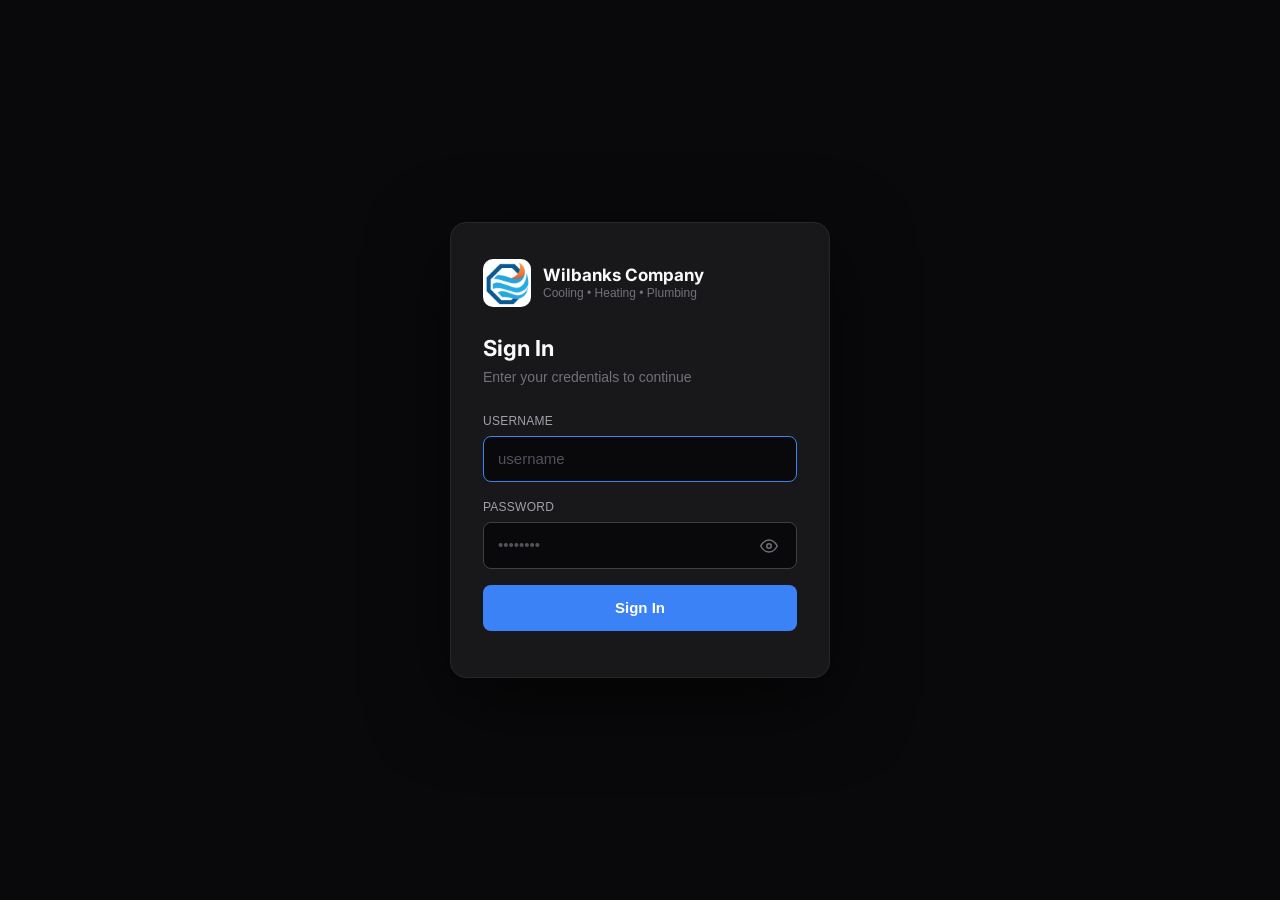
<file: index.html>
<!doctype html>
<html lang="en">
  <head>
    <meta charset="UTF-8" />
    <meta http-equiv="Cache-Control" content="no-cache, no-store, must-revalidate" />
    <meta http-equiv="Pragma" content="no-cache" />
    <meta http-equiv="Expires" content="0" />
    <meta name="viewport" content="width=device-width, initial-scale=1.0, maximum-scale=1" />
    <link rel="icon" type="image/png" href="./icon-192.png" />
    <link rel="apple-touch-icon" href="./apple-touch-icon.png" />
    <link rel="manifest" href="./manifest.json" />
    <meta name="apple-mobile-web-app-capable" content="yes" />
    <meta name="apple-mobile-web-app-status-bar-style" content="black-translucent" />
    <meta name="apple-mobile-web-app-title" content="Wilbanks" />
    <meta name="theme-color" content="#09090b" />
    <link rel="preconnect" href="https://fonts.googleapis.com" />
    <link rel="preconnect" href="https://fonts.gstatic.com" crossorigin />
    <link
      href="https://fonts.googleapis.com/css2?family=Architects+Daughter&family=DM+Sans:ital,opsz,wght@0,9..40,100..1000;1,9..40,100..1000&family=Fira+Code:wght@300..700&family=Geist+Mono:wght@100..900&family=Geist:wght@100..900&family=IBM+Plex+Mono:ital,wght@0,100;0,200;0,300;0,400;0,500;0,600;0,700;1,100;1,200;1,300;1,400;1,500;1,600;1,700&family=IBM+Plex+Sans:ital,wght@0,100..700;1,100..700&family=Inter:ital,opsz,wght@0,14..32,100..900;1,14..32,100..900&family=JetBrains+Mono:ital,wght@0,100..800;1,100..800&family=Libre+Baskerville:ital,wght@0,400;0,700;1,400&family=Lora:ital,wght@0,400..700;1,400..700&family=Merriweather:ital,opsz,wght@0,18..144,300..900;1,18..144,300..900&family=Montserrat:ital,wght@0,100..900;1,100..900&family=Open+Sans:ital,wght@0,300..800;1,300..800&family=Outfit:wght@100..900&family=Oxanium:wght@200..800&family=Playfair+Display:ital,wght@0,400..900;1,400..900&family=Plus+Jakarta+Sans:ital,wght@0,200..800;1,200..800&family=Poppins:ital,wght@0,100;0,200;0,300;0,400;0,500;0,600;0,700;0,800;0,900;1,100;1,200;1,300;1,400;1,500;1,600;1,700;1,800;1,900&family=Roboto+Mono:ital,wght@0,100..700;1,100..700&family=Roboto:ital,wght@0,100..900;1,100..900&family=Source+Code+Pro:ital,wght@0,200..900;1,200..900&family=Source+Serif+4:ital,opsz,wght@0,8..60,200..900;1,8..60,200..900&family=Space+Grotesk:wght@300..700&family=Space+Mono:ital,wght@0,400;0,700;1,400;1,700&display=swap"
      rel="stylesheet"
    />

    <!-- wc-v222: Pre-paint theme application from per-user cache.
         Reads wc_prefs_cache_<userId> (written by PreferencesProvider after
         server hydration). Decodes user_id from the JWT payload — no
         signature verification needed; we're only using it as a cache key,
         not for auth. Default = dark. All paths fail closed to dark so a
         missing/blocked storage layer never flashes light.
         wc-v224b: FULLY STRICT per-tab login — sessionStorage only, no
         localStorage fallback. A fresh tab will have no token here, fall
         through to default-dark, and the login screen will render. -->
    <script>
      (function () {
        document.documentElement.classList.add('dark');
        try {
          var token = sessionStorage.getItem('wc_auth_token');
          if (!token) return;
          var parts = token.split('.');
          if (parts.length !== 3) return;
          var b64 = parts[1].replace(/-/g, '+').replace(/_/g, '/');
          while (b64.length % 4) b64 += '=';
          var payload = JSON.parse(atob(b64));
          var uid = payload && (payload.id || payload.userId || payload.sub);
          if (uid == null) return;
          var cacheRaw = localStorage.getItem('wc_prefs_cache_' + uid);
          if (!cacheRaw) return;
          var cache = JSON.parse(cacheRaw);
          if (cache && cache.wc_theme === 'light') {
            document.documentElement.classList.remove('dark');
          }
        } catch (e) { /* storage blocked — stay on dark */ }
      })();
    </script>

    <!--
      ─────────────────────────────────────────────────────────────────────
      Fresh-deploy auto-update (PROD) — wc-v224e
      ─────────────────────────────────────────────────────────────────────
      THE PROBLEM (esp. installed iOS PWAs): GitHub Pages serves index.html
      with `cache-control: max-age=600`, and the service worker also caches
      index.html + the hashed bundle. On iOS the installed PWA can keep serving
      an OLD index.html (pointing at the OLD JS hash) across launches, so new
      deploys never appear without a hard refresh or a delete/reinstall.

      THE FIX: on every load, re-fetch index.html straight from the network
      (no-store) and compare the live JS bundle hash against the one THIS page
      loaded with. The JS hash changes on EVERY deploy, so this is a reliable
      freshness signal.

      When a newer hash is live we proactively (a) tell the active service
      worker to drop its caches and (b) hard-reload once (guarded by
      sessionStorage to prevent any loop). This updates installed iOS PWAs in
      place — no delete/reinstall required.
    -->
    <script>
      (function () {
        // JS bundle hash this page actually loaded with (kept in sync at deploy).
        var LOADED_JS = "index-CUCvh0Xv.js";
        function clearSwCachesAndReload() {
          var done = false;
          function go() {
            if (done) return; done = true;
            location.reload();
          }
          try {
            if ('caches' in window) {
              caches.keys().then(function (keys) {
                return Promise.all(keys.map(function (k) { return caches.delete(k); }));
              }).then(go, go);
              // Safety: never hang on a stuck caches API.
              setTimeout(go, 1500);
            } else { go(); }
          } catch (e) { go(); }
        }
        try {
          var GUARD = "wc_autoreload_" + LOADED_JS;
          if (sessionStorage.getItem(GUARD)) return; // already updated this session
        } catch (e) { return; /* sessionStorage unavailable — fail open */ }
        fetch(location.pathname, { cache: "no-store" })
          .then(function (r) { return r.ok ? r.text() : null; })
          .then(function (html) {
            if (!html) return;
            var m = html.match(/assets\/(index-[A-Za-z0-9_-]+\.js)/);
            if (!m) return;
            var liveJs = m[1];
            if (liveJs && liveJs !== LOADED_JS) {
              try { sessionStorage.setItem("wc_autoreload_" + LOADED_JS, "1"); } catch (e) {}
              clearSwCachesAndReload();
            }
          })
          .catch(function () { /* network hiccup — ignore, page still works */ });
      })();
    </script>

    <script src="./auth-layer.js?v=wc-prod-v28"></script>
    <script type="module" crossorigin src="./assets/index-CUCvh0Xv.js?v=wc-prod-v36"></script>
    <link rel="stylesheet" crossorigin href="./assets/index-B6sDZCxp.css?v=wc-prod-v36">
    <style>
  /* wc-v254a: PWA full-screen base only. The legacy `main { left: 256px !important;
     padding-top: 0 !important }` override was removed — it fought v251's brand-band
     layout (App.tsx <main> sets pt-[var(--wc-band-h,72px)]) and hid the Manage
     Schedule header card under the band. Sidebar + main positioning is now fully
     owned by the React app (Tailwind utilities), matching staging. */
  html, body { background: #09090b; margin: 0; padding: 0; height: 100%; touch-action: none; }
  body { position: fixed; width: 100%; height: 100%; overflow: hidden; touch-action: none; }
  #root { position: fixed; top: 0; left: 0; right: 0; bottom: 0; background: #09090b; touch-action: none; }
</style>
  </head>
  <body>
    <div id="root"></div>
  </body>
</html>
</file>
<file: assets/index-B6sDZCxp.css>
@import"https://fonts.googleapis.com/css2?family=Inter:wght@300..700&family=DM+Sans:wght@400..700&display=swap";*,:before,:after{--tw-border-spacing-x: 0;--tw-border-spacing-y: 0;--tw-translate-x: 0;--tw-translate-y: 0;--tw-rotate: 0;--tw-skew-x: 0;--tw-skew-y: 0;--tw-scale-x: 1;--tw-scale-y: 1;--tw-pan-x: ;--tw-pan-y: ;--tw-pinch-zoom: ;--tw-scroll-snap-strictness: proximity;--tw-gradient-from-position: ;--tw-gradient-via-position: ;--tw-gradient-to-position: ;--tw-ordinal: ;--tw-slashed-zero: ;--tw-numeric-figure: ;--tw-numeric-spacing: ;--tw-numeric-fraction: ;--tw-ring-inset: ;--tw-ring-offset-width: 0px;--tw-ring-offset-color: #fff;--tw-ring-color: rgb(59 130 246 / .5);--tw-ring-offset-shadow: 0 0 #0000;--tw-ring-shadow: 0 0 #0000;--tw-shadow: 0 0 #0000;--tw-shadow-colored: 0 0 #0000;--tw-blur: ;--tw-brightness: ;--tw-contrast: ;--tw-grayscale: ;--tw-hue-rotate: ;--tw-invert: ;--tw-saturate: ;--tw-sepia: ;--tw-drop-shadow: ;--tw-backdrop-blur: ;--tw-backdrop-brightness: ;--tw-backdrop-contrast: ;--tw-backdrop-grayscale: ;--tw-backdrop-hue-rotate: ;--tw-backdrop-invert: ;--tw-backdrop-opacity: ;--tw-backdrop-saturate: ;--tw-backdrop-sepia: ;--tw-contain-size: ;--tw-contain-layout: ;--tw-contain-paint: ;--tw-contain-style: }::backdrop{--tw-border-spacing-x: 0;--tw-border-spacing-y: 0;--tw-translate-x: 0;--tw-translate-y: 0;--tw-rotate: 0;--tw-skew-x: 0;--tw-skew-y: 0;--tw-scale-x: 1;--tw-scale-y: 1;--tw-pan-x: ;--tw-pan-y: ;--tw-pinch-zoom: ;--tw-scroll-snap-strictness: proximity;--tw-gradient-from-position: ;--tw-gradient-via-position: ;--tw-gradient-to-position: ;--tw-ordinal: ;--tw-slashed-zero: ;--tw-numeric-figure: ;--tw-numeric-spacing: ;--tw-numeric-fraction: ;--tw-ring-inset: ;--tw-ring-offset-width: 0px;--tw-ring-offset-color: #fff;--tw-ring-color: rgb(59 130 246 / .5);--tw-ring-offset-shadow: 0 0 #0000;--tw-ring-shadow: 0 0 #0000;--tw-shadow: 0 0 #0000;--tw-shadow-colored: 0 0 #0000;--tw-blur: ;--tw-brightness: ;--tw-contrast: ;--tw-grayscale: ;--tw-hue-rotate: ;--tw-invert: ;--tw-saturate: ;--tw-sepia: ;--tw-drop-shadow: ;--tw-backdrop-blur: ;--tw-backdrop-brightness: ;--tw-backdrop-contrast: ;--tw-backdrop-grayscale: ;--tw-backdrop-hue-rotate: ;--tw-backdrop-invert: ;--tw-backdrop-opacity: ;--tw-backdrop-saturate: ;--tw-backdrop-sepia: ;--tw-contain-size: ;--tw-contain-layout: ;--tw-contain-paint: ;--tw-contain-style: }*,:before,:after{box-sizing:border-box;border-width:0;border-style:solid;border-color:#e5e7eb}:before,:after{--tw-content: ""}html,:host{line-height:1.5;-webkit-text-size-adjust:100%;-moz-tab-size:4;-o-tab-size:4;tab-size:4;font-family:var(--font-sans);font-feature-settings:normal;font-variation-settings:normal;-webkit-tap-highlight-color:transparent}body{margin:0;line-height:inherit}hr{height:0;color:inherit;border-top-width:1px}abbr:where([title]){-webkit-text-decoration:underline dotted;text-decoration:underline dotted}h1,h2,h3,h4,h5,h6{font-size:inherit;font-weight:inherit}a{color:inherit;text-decoration:inherit}b,strong{font-weight:bolder}code,kbd,samp,pre{font-family:var(--font-mono);font-feature-settings:normal;font-variation-settings:normal;font-size:1em}small{font-size:80%}sub,sup{font-size:75%;line-height:0;position:relative;vertical-align:baseline}sub{bottom:-.25em}sup{top:-.5em}table{text-indent:0;border-color:inherit;border-collapse:collapse}button,input,optgroup,select,textarea{font-family:inherit;font-feature-settings:inherit;font-variation-settings:inherit;font-size:100%;font-weight:inherit;line-height:inherit;letter-spacing:inherit;color:inherit;margin:0;padding:0}button,select{text-transform:none}button,input:where([type=button]),input:where([type=reset]),input:where([type=submit]){-webkit-appearance:button;background-color:transparent;background-image:none}:-moz-focusring{outline:auto}:-moz-ui-invalid{box-shadow:none}progress{vertical-align:baseline}::-webkit-inner-spin-button,::-webkit-outer-spin-button{height:auto}[type=search]{-webkit-appearance:textfield;outline-offset:-2px}::-webkit-search-decoration{-webkit-appearance:none}::-webkit-file-upload-button{-webkit-appearance:button;font:inherit}summary{display:list-item}blockquote,dl,dd,h1,h2,h3,h4,h5,h6,hr,figure,p,pre{margin:0}fieldset{margin:0;padding:0}legend{padding:0}ol,ul,menu{list-style:none;margin:0;padding:0}dialog{padding:0}textarea{resize:vertical}input::-moz-placeholder,textarea::-moz-placeholder{opacity:1;color:#9ca3af}input::placeholder,textarea::placeholder{opacity:1;color:#9ca3af}button,[role=button]{cursor:pointer}:disabled{cursor:default}img,svg,video,canvas,audio,iframe,embed,object{display:block;vertical-align:middle}img,video{max-width:100%;height:auto}[hidden]:where(:not([hidden=until-found])){display:none}:root{--background: 0 0% 100%;--foreground: 214 40% 8%;--card: 0 0% 100%;--card-foreground: 214 40% 12%;--popover: 0 0% 100%;--popover-foreground: 214 40% 12%;--primary: 214 72% 28%;--primary-foreground: 0 0% 100%;--secondary: 214 20% 92%;--secondary-foreground: 214 40% 20%;--muted: 214 15% 88%;--muted-foreground: 214 15% 30%;--accent: 24 92% 50%;--accent-foreground: 0 0% 100%;--destructive: 0 72% 51%;--destructive-foreground: 0 0% 100%;--border: 214 16% 72%;--input: 214 16% 72%;--ring: 214 72% 28%;--radius: .5rem;--status-scheduled: 214 72% 28%;--status-completed: 140 60% 32%;--status-cancelled: 0 72% 51%;--hvac: 24 92% 50%;--plumbing: 199 80% 40%}.dark{--background: 214 30% 8%;--foreground: 214 10% 92%;--card: 214 25% 11%;--card-foreground: 214 10% 92%;--popover: 214 25% 11%;--popover-foreground: 214 10% 92%;--primary: 214 72% 55%;--primary-foreground: 0 0% 100%;--secondary: 214 20% 16%;--secondary-foreground: 214 10% 85%;--muted: 214 20% 15%;--muted-foreground: 214 10% 55%;--accent: 24 92% 55%;--accent-foreground: 0 0% 100%;--destructive: 0 72% 60%;--destructive-foreground: 0 0% 100%;--border: 214 20% 22%;--input: 214 20% 22%;--ring: 214 72% 55%}*{--tw-border-opacity: 1;border-color:hsl(var(--border) / var(--tw-border-opacity, 1))}body{--tw-bg-opacity: 1;background-color:hsl(var(--background) / var(--tw-bg-opacity, 1));--tw-text-opacity: 1;color:hsl(var(--foreground) / var(--tw-text-opacity, 1));font-family:DM Sans,Inter,sans-serif;-webkit-font-smoothing:antialiased}h1,h2,h3,h4,h5,h6{font-family:Inter,sans-serif;font-weight:600;line-height:1.2}.container{width:100%}@media(min-width:640px){.container{max-width:640px}}@media(min-width:768px){.container{max-width:768px}}@media(min-width:1024px){.container{max-width:1024px}}@media(min-width:1280px){.container{max-width:1280px}}@media(min-width:1536px){.container{max-width:1536px}}.sr-only{position:absolute;width:1px;height:1px;padding:0;margin:-1px;overflow:hidden;clip:rect(0,0,0,0);white-space:nowrap;border-width:0}.pointer-events-none{pointer-events:none}.pointer-events-auto{pointer-events:auto}.visible{visibility:visible}.invisible{visibility:hidden}.collapse{visibility:collapse}.static{position:static}.fixed{position:fixed}.absolute{position:absolute}.relative{position:relative}.sticky{position:sticky}.inset-0{inset:0}.inset-x-0{left:0;right:0}.inset-y-0{top:0;bottom:0}.-bottom-1{bottom:-.25rem}.-bottom-12{bottom:-3rem}.-left-12{left:-3rem}.-right-1{right:-.25rem}.-right-12{right:-3rem}.-top-12{top:-3rem}.-top-\[20px\]{top:-20px}.bottom-0{bottom:0}.bottom-2{bottom:.5rem}.left-0{left:0}.left-1{left:.25rem}.left-1\/2{left:50%}.left-2{left:.5rem}.left-3{left:.75rem}.left-64{left:16rem}.left-\[104px\]{left:104px}.left-\[50\%\]{left:50%}.right-0{right:0}.right-1{right:.25rem}.right-2{right:.5rem}.right-3{right:.75rem}.right-4{right:1rem}.top-0{top:0}.top-1{top:.25rem}.top-1\.5{top:.375rem}.top-1\/2{top:50%}.top-2{top:.5rem}.top-3{top:.75rem}.top-3\.5{top:.875rem}.top-4{top:1rem}.top-\[1px\]{top:1px}.top-\[50\%\]{top:50%}.top-\[57px\]{top:57px}.top-\[60\%\]{top:60%}.top-full{top:100%}.z-10{z-index:10}.z-20{z-index:20}.z-30{z-index:30}.z-50{z-index:50}.z-\[10000\]{z-index:10000}.z-\[1000\]{z-index:1000}.z-\[100\]{z-index:100}.z-\[120\]{z-index:120}.z-\[1\]{z-index:1}.z-\[200\]{z-index:200}.z-\[60\]{z-index:60}.z-\[90\]{z-index:90}.z-\[95\]{z-index:95}.z-\[9999\]{z-index:9999}.z-\[99\]{z-index:99}.col-span-1{grid-column:span 1 / span 1}.col-span-2{grid-column:span 2 / span 2}.col-span-5{grid-column:span 5 / span 5}.-mx-1{margin-left:-.25rem;margin-right:-.25rem}.-mx-6{margin-left:-1.5rem;margin-right:-1.5rem}.mx-1{margin-left:.25rem;margin-right:.25rem}.mx-1\.5{margin-left:.375rem;margin-right:.375rem}.mx-2{margin-left:.5rem;margin-right:.5rem}.mx-3\.5{margin-left:.875rem;margin-right:.875rem}.mx-4{margin-left:1rem;margin-right:1rem}.mx-auto{margin-left:auto;margin-right:auto}.my-0\.5{margin-top:.125rem;margin-bottom:.125rem}.my-1{margin-top:.25rem;margin-bottom:.25rem}.-mb-px{margin-bottom:-1px}.-ml-4{margin-left:-1rem}.-mt-0\.5{margin-top:-.125rem}.-mt-4{margin-top:-1rem}.-mt-6{margin-top:-1.5rem}.-mt-\[80px\]{margin-top:-80px}.mb-0\.5{margin-bottom:.125rem}.mb-1{margin-bottom:.25rem}.mb-1\.5{margin-bottom:.375rem}.mb-2{margin-bottom:.5rem}.mb-3{margin-bottom:.75rem}.mb-4{margin-bottom:1rem}.mb-5{margin-bottom:1.25rem}.mb-6{margin-bottom:1.5rem}.mb-8{margin-bottom:2rem}.ml-1{margin-left:.25rem}.ml-2{margin-left:.5rem}.ml-5{margin-left:1.25rem}.ml-auto{margin-left:auto}.mr-0\.5{margin-right:.125rem}.mr-1{margin-right:.25rem}.mr-1\.5{margin-right:.375rem}.mr-2{margin-right:.5rem}.mr-3{margin-right:.75rem}.mr-auto{margin-right:auto}.mt-0\.5{margin-top:.125rem}.mt-1{margin-top:.25rem}.mt-1\.5{margin-top:.375rem}.mt-2{margin-top:.5rem}.mt-2\.5{margin-top:.625rem}.mt-24{margin-top:6rem}.mt-3{margin-top:.75rem}.mt-4{margin-top:1rem}.mt-5{margin-top:1.25rem}.mt-6{margin-top:1.5rem}.mt-8{margin-top:2rem}.mt-auto{margin-top:auto}.line-clamp-1{overflow:hidden;display:-webkit-box;-webkit-box-orient:vertical;-webkit-line-clamp:1}.line-clamp-2{overflow:hidden;display:-webkit-box;-webkit-box-orient:vertical;-webkit-line-clamp:2}.block{display:block}.inline-block{display:inline-block}.inline{display:inline}.flex{display:flex}.inline-flex{display:inline-flex}.table{display:table}.grid{display:grid}.hidden{display:none}.aspect-square{aspect-ratio:1 / 1}.aspect-video{aspect-ratio:16 / 9}.size-4{width:1rem;height:1rem}.h-0\.5{height:.125rem}.h-1\.5{height:.375rem}.h-10{height:2.5rem}.h-11{height:2.75rem}.h-12{height:3rem}.h-16{height:4rem}.h-2{height:.5rem}.h-2\.5{height:.625rem}.h-20{height:5rem}.h-24{height:6rem}.h-28{height:7rem}.h-3{height:.75rem}.h-3\.5{height:.875rem}.h-4{height:1rem}.h-40{height:10rem}.h-5{height:1.25rem}.h-6{height:1.5rem}.h-7{height:1.75rem}.h-8{height:2rem}.h-9{height:2.25rem}.h-\[1px\]{height:1px}.h-\[var\(--radix-navigation-menu-viewport-height\)\]{height:var(--radix-navigation-menu-viewport-height)}.h-\[var\(--radix-select-trigger-height\)\]{height:var(--radix-select-trigger-height)}.h-auto{height:auto}.h-full{height:100%}.h-px{height:1px}.h-svh{height:100svh}.max-h-64{max-height:16rem}.max-h-72{max-height:18rem}.max-h-\[--radix-context-menu-content-available-height\]{max-height:var(--radix-context-menu-content-available-height)}.max-h-\[--radix-select-content-available-height\]{max-height:var(--radix-select-content-available-height)}.max-h-\[300px\]{max-height:300px}.max-h-\[360px\]{max-height:360px}.max-h-\[40vh\]{max-height:40vh}.max-h-\[50vh\]{max-height:50vh}.max-h-\[55vh\]{max-height:55vh}.max-h-\[60vh\]{max-height:60vh}.max-h-\[70vh\]{max-height:70vh}.max-h-\[80vh\]{max-height:80vh}.max-h-\[85vh\]{max-height:85vh}.max-h-\[90vh\]{max-height:90vh}.max-h-\[var\(--radix-dropdown-menu-content-available-height\)\]{max-height:var(--radix-dropdown-menu-content-available-height)}.max-h-screen{max-height:100vh}.min-h-0{min-height:0px}.min-h-10{min-height:2.5rem}.min-h-44{min-height:11rem}.min-h-64{min-height:16rem}.min-h-8{min-height:2rem}.min-h-9{min-height:2.25rem}.min-h-\[300px\]{min-height:300px}.min-h-\[32px\]{min-height:32px}.min-h-\[38px\]{min-height:38px}.min-h-\[44px\]{min-height:44px}.min-h-\[48px\]{min-height:48px}.min-h-\[56px\]{min-height:56px}.min-h-\[60px\]{min-height:60px}.min-h-\[80px\]{min-height:80px}.min-h-full{min-height:100%}.min-h-screen{min-height:100vh}.min-h-svh{min-height:100svh}.w-0{width:0px}.w-1{width:.25rem}.w-1\.5{width:.375rem}.w-10{width:2.5rem}.w-11{width:2.75rem}.w-12{width:3rem}.w-16{width:4rem}.w-2{width:.5rem}.w-2\.5{width:.625rem}.w-20{width:5rem}.w-24{width:6rem}.w-28{width:7rem}.w-3{width:.75rem}.w-3\.5{width:.875rem}.w-3\/4{width:75%}.w-32{width:8rem}.w-36{width:9rem}.w-4{width:1rem}.w-44{width:11rem}.w-48{width:12rem}.w-5{width:1.25rem}.w-6{width:1.5rem}.w-60{width:15rem}.w-64{width:16rem}.w-7{width:1.75rem}.w-72{width:18rem}.w-8{width:2rem}.w-9{width:2.25rem}.w-\[100px\]{width:100px}.w-\[104px\]{width:104px}.w-\[1px\]{width:1px}.w-\[260px\]{width:260px}.w-\[280px\]{width:280px}.w-\[3px\]{width:3px}.w-\[var\(--sidebar-width\)\]{width:var(--sidebar-width)}.w-auto{width:auto}.w-fit{width:-moz-fit-content;width:fit-content}.w-full{width:100%}.w-max{width:-moz-max-content;width:max-content}.w-px{width:1px}.min-w-0{min-width:0px}.min-w-10{min-width:2.5rem}.min-w-11{min-width:2.75rem}.min-w-48{min-width:12rem}.min-w-5{min-width:1.25rem}.min-w-9{min-width:2.25rem}.min-w-\[120px\]{min-width:120px}.min-w-\[12rem\]{min-width:12rem}.min-w-\[200px\]{min-width:200px}.min-w-\[44px\]{min-width:44px}.min-w-\[56px\]{min-width:56px}.min-w-\[8rem\]{min-width:8rem}.min-w-\[var\(--radix-select-trigger-width\)\]{min-width:var(--radix-select-trigger-width)}.max-w-2xl{max-width:42rem}.max-w-3xl{max-width:48rem}.max-w-4xl{max-width:56rem}.max-w-6xl{max-width:72rem}.max-w-7xl{max-width:80rem}.max-w-\[120px\]{max-width:120px}.max-w-\[140px\]{max-width:140px}.max-w-\[160px\]{max-width:160px}.max-w-\[180px\]{max-width:180px}.max-w-\[200px\]{max-width:200px}.max-w-\[55\%\]{max-width:55%}.max-w-\[85\%\]{max-width:85%}.max-w-\[var\(--skeleton-width\)\]{max-width:var(--skeleton-width)}.max-w-full{max-width:100%}.max-w-lg{max-width:32rem}.max-w-max{max-width:-moz-max-content;max-width:max-content}.max-w-md{max-width:28rem}.max-w-sm{max-width:24rem}.max-w-xs{max-width:20rem}.flex-1{flex:1 1 0%}.flex-shrink{flex-shrink:1}.flex-shrink-0{flex-shrink:0}.shrink{flex-shrink:1}.shrink-0{flex-shrink:0}.grow{flex-grow:1}.grow-0{flex-grow:0}.basis-full{flex-basis:100%}.caption-bottom{caption-side:bottom}.border-collapse{border-collapse:collapse}.origin-\[--radix-context-menu-content-transform-origin\]{transform-origin:var(--radix-context-menu-content-transform-origin)}.origin-\[--radix-dropdown-menu-content-transform-origin\]{transform-origin:var(--radix-dropdown-menu-content-transform-origin)}.origin-\[--radix-hover-card-content-transform-origin\]{transform-origin:var(--radix-hover-card-content-transform-origin)}.origin-\[--radix-menubar-content-transform-origin\]{transform-origin:var(--radix-menubar-content-transform-origin)}.origin-\[--radix-popover-content-transform-origin\]{transform-origin:var(--radix-popover-content-transform-origin)}.origin-\[--radix-select-content-transform-origin\]{transform-origin:var(--radix-select-content-transform-origin)}.origin-\[--radix-tooltip-content-transform-origin\]{transform-origin:var(--radix-tooltip-content-transform-origin)}.-translate-x-1\/2{--tw-translate-x: -50%;transform:translate(var(--tw-translate-x),var(--tw-translate-y)) rotate(var(--tw-rotate)) skew(var(--tw-skew-x)) skewY(var(--tw-skew-y)) scaleX(var(--tw-scale-x)) scaleY(var(--tw-scale-y))}.-translate-x-px{--tw-translate-x: -1px;transform:translate(var(--tw-translate-x),var(--tw-translate-y)) rotate(var(--tw-rotate)) skew(var(--tw-skew-x)) skewY(var(--tw-skew-y)) scaleX(var(--tw-scale-x)) scaleY(var(--tw-scale-y))}.-translate-y-1\/2{--tw-translate-y: -50%;transform:translate(var(--tw-translate-x),var(--tw-translate-y)) rotate(var(--tw-rotate)) skew(var(--tw-skew-x)) skewY(var(--tw-skew-y)) scaleX(var(--tw-scale-x)) scaleY(var(--tw-scale-y))}.translate-x-0{--tw-translate-x: 0px;transform:translate(var(--tw-translate-x),var(--tw-translate-y)) rotate(var(--tw-rotate)) skew(var(--tw-skew-x)) skewY(var(--tw-skew-y)) scaleX(var(--tw-scale-x)) scaleY(var(--tw-scale-y))}.translate-x-0\.5{--tw-translate-x: .125rem;transform:translate(var(--tw-translate-x),var(--tw-translate-y)) rotate(var(--tw-rotate)) skew(var(--tw-skew-x)) skewY(var(--tw-skew-y)) scaleX(var(--tw-scale-x)) scaleY(var(--tw-scale-y))}.translate-x-5{--tw-translate-x: 1.25rem;transform:translate(var(--tw-translate-x),var(--tw-translate-y)) rotate(var(--tw-rotate)) skew(var(--tw-skew-x)) skewY(var(--tw-skew-y)) scaleX(var(--tw-scale-x)) scaleY(var(--tw-scale-y))}.translate-x-\[-50\%\]{--tw-translate-x: -50%;transform:translate(var(--tw-translate-x),var(--tw-translate-y)) rotate(var(--tw-rotate)) skew(var(--tw-skew-x)) skewY(var(--tw-skew-y)) scaleX(var(--tw-scale-x)) scaleY(var(--tw-scale-y))}.translate-x-px{--tw-translate-x: 1px;transform:translate(var(--tw-translate-x),var(--tw-translate-y)) rotate(var(--tw-rotate)) skew(var(--tw-skew-x)) skewY(var(--tw-skew-y)) scaleX(var(--tw-scale-x)) scaleY(var(--tw-scale-y))}.translate-y-\[-50\%\]{--tw-translate-y: -50%;transform:translate(var(--tw-translate-x),var(--tw-translate-y)) rotate(var(--tw-rotate)) skew(var(--tw-skew-x)) skewY(var(--tw-skew-y)) scaleX(var(--tw-scale-x)) scaleY(var(--tw-scale-y))}.rotate-45{--tw-rotate: 45deg;transform:translate(var(--tw-translate-x),var(--tw-translate-y)) rotate(var(--tw-rotate)) skew(var(--tw-skew-x)) skewY(var(--tw-skew-y)) scaleX(var(--tw-scale-x)) scaleY(var(--tw-scale-y))}.rotate-90{--tw-rotate: 90deg;transform:translate(var(--tw-translate-x),var(--tw-translate-y)) rotate(var(--tw-rotate)) skew(var(--tw-skew-x)) skewY(var(--tw-skew-y)) scaleX(var(--tw-scale-x)) scaleY(var(--tw-scale-y))}.scale-110{--tw-scale-x: 1.1;--tw-scale-y: 1.1;transform:translate(var(--tw-translate-x),var(--tw-translate-y)) rotate(var(--tw-rotate)) skew(var(--tw-skew-x)) skewY(var(--tw-skew-y)) scaleX(var(--tw-scale-x)) scaleY(var(--tw-scale-y))}.transform{transform:translate(var(--tw-translate-x),var(--tw-translate-y)) rotate(var(--tw-rotate)) skew(var(--tw-skew-x)) skewY(var(--tw-skew-y)) scaleX(var(--tw-scale-x)) scaleY(var(--tw-scale-y))}@keyframes pulse{50%{opacity:.5}}.animate-pulse{animation:pulse 2s cubic-bezier(.4,0,.6,1) infinite}@keyframes spin{to{transform:rotate(360deg)}}.animate-spin{animation:spin 1s linear infinite}.cursor-default{cursor:default}.cursor-grab{cursor:grab}.cursor-move{cursor:move}.cursor-not-allowed{cursor:not-allowed}.cursor-pointer{cursor:pointer}.touch-none{touch-action:none}.touch-pan-y{--tw-pan-y: pan-y;touch-action:var(--tw-pan-x) var(--tw-pan-y) var(--tw-pinch-zoom)}.select-none{-webkit-user-select:none;-moz-user-select:none;user-select:none}.resize-none{resize:none}.resize{resize:both}.list-inside{list-style-position:inside}.list-decimal{list-style-type:decimal}.list-disc{list-style-type:disc}.list-none{list-style-type:none}.grid-cols-1{grid-template-columns:repeat(1,minmax(0,1fr))}.grid-cols-10{grid-template-columns:repeat(10,minmax(0,1fr))}.grid-cols-12{grid-template-columns:repeat(12,minmax(0,1fr))}.grid-cols-2{grid-template-columns:repeat(2,minmax(0,1fr))}.grid-cols-3{grid-template-columns:repeat(3,minmax(0,1fr))}.grid-cols-5{grid-template-columns:repeat(5,minmax(0,1fr))}.grid-cols-6{grid-template-columns:repeat(6,minmax(0,1fr))}.grid-cols-7{grid-template-columns:repeat(7,minmax(0,1fr))}.grid-cols-8{grid-template-columns:repeat(8,minmax(0,1fr))}.grid-cols-\[1\.6fr_0\.8fr_0\.9fr_0\.9fr_1\.3fr_1\.5fr_1\.4fr\]{grid-template-columns:1.6fr .8fr .9fr .9fr 1.3fr 1.5fr 1.4fr}.grid-cols-\[100px_1\.6fr_110px_90px_100px_1\.2fr_110px\]{grid-template-columns:100px 1.6fr 110px 90px 100px 1.2fr 110px}.grid-cols-\[1fr_60px_90px\]{grid-template-columns:1fr 60px 90px}.grid-cols-\[1fr_70px_110px_100px_32px\]{grid-template-columns:1fr 70px 110px 100px 32px}.grid-cols-\[80px_1fr_1fr\]{grid-template-columns:80px 1fr 1fr}.flex-row{flex-direction:row}.flex-col{flex-direction:column}.flex-col-reverse{flex-direction:column-reverse}.flex-wrap{flex-wrap:wrap}.items-start{align-items:flex-start}.items-end{align-items:flex-end}.items-center{align-items:center}.items-baseline{align-items:baseline}.items-stretch{align-items:stretch}.justify-start{justify-content:flex-start}.justify-end{justify-content:flex-end}.justify-center{justify-content:center}.justify-between{justify-content:space-between}.justify-evenly{justify-content:space-evenly}.gap-0\.5{gap:.125rem}.gap-1{gap:.25rem}.gap-1\.5{gap:.375rem}.gap-2{gap:.5rem}.gap-2\.5{gap:.625rem}.gap-3{gap:.75rem}.gap-4{gap:1rem}.gap-6{gap:1.5rem}.gap-\[2px\]{gap:2px}.gap-x-2{-moz-column-gap:.5rem;column-gap:.5rem}.gap-x-3{-moz-column-gap:.75rem;column-gap:.75rem}.gap-x-4{-moz-column-gap:1rem;column-gap:1rem}.gap-x-6{-moz-column-gap:1.5rem;column-gap:1.5rem}.gap-y-0\.5{row-gap:.125rem}.gap-y-1{row-gap:.25rem}.gap-y-1\.5{row-gap:.375rem}.gap-y-2{row-gap:.5rem}.space-x-1>:not([hidden])~:not([hidden]){--tw-space-x-reverse: 0;margin-right:calc(.25rem * var(--tw-space-x-reverse));margin-left:calc(.25rem * calc(1 - var(--tw-space-x-reverse)))}.space-x-4>:not([hidden])~:not([hidden]){--tw-space-x-reverse: 0;margin-right:calc(1rem * var(--tw-space-x-reverse));margin-left:calc(1rem * calc(1 - var(--tw-space-x-reverse)))}.space-y-0>:not([hidden])~:not([hidden]){--tw-space-y-reverse: 0;margin-top:calc(0px * calc(1 - var(--tw-space-y-reverse)));margin-bottom:calc(0px * var(--tw-space-y-reverse))}.space-y-0\.5>:not([hidden])~:not([hidden]){--tw-space-y-reverse: 0;margin-top:calc(.125rem * calc(1 - var(--tw-space-y-reverse)));margin-bottom:calc(.125rem * var(--tw-space-y-reverse))}.space-y-1>:not([hidden])~:not([hidden]){--tw-space-y-reverse: 0;margin-top:calc(.25rem * calc(1 - var(--tw-space-y-reverse)));margin-bottom:calc(.25rem * var(--tw-space-y-reverse))}.space-y-1\.5>:not([hidden])~:not([hidden]){--tw-space-y-reverse: 0;margin-top:calc(.375rem * calc(1 - var(--tw-space-y-reverse)));margin-bottom:calc(.375rem * var(--tw-space-y-reverse))}.space-y-2>:not([hidden])~:not([hidden]){--tw-space-y-reverse: 0;margin-top:calc(.5rem * calc(1 - var(--tw-space-y-reverse)));margin-bottom:calc(.5rem * var(--tw-space-y-reverse))}.space-y-3>:not([hidden])~:not([hidden]){--tw-space-y-reverse: 0;margin-top:calc(.75rem * calc(1 - var(--tw-space-y-reverse)));margin-bottom:calc(.75rem * var(--tw-space-y-reverse))}.space-y-4>:not([hidden])~:not([hidden]){--tw-space-y-reverse: 0;margin-top:calc(1rem * calc(1 - var(--tw-space-y-reverse)));margin-bottom:calc(1rem * var(--tw-space-y-reverse))}.space-y-5>:not([hidden])~:not([hidden]){--tw-space-y-reverse: 0;margin-top:calc(1.25rem * calc(1 - var(--tw-space-y-reverse)));margin-bottom:calc(1.25rem * var(--tw-space-y-reverse))}.space-y-6>:not([hidden])~:not([hidden]){--tw-space-y-reverse: 0;margin-top:calc(1.5rem * calc(1 - var(--tw-space-y-reverse)));margin-bottom:calc(1.5rem * var(--tw-space-y-reverse))}.space-y-8>:not([hidden])~:not([hidden]){--tw-space-y-reverse: 0;margin-top:calc(2rem * calc(1 - var(--tw-space-y-reverse)));margin-bottom:calc(2rem * var(--tw-space-y-reverse))}.divide-y>:not([hidden])~:not([hidden]){--tw-divide-y-reverse: 0;border-top-width:calc(1px * calc(1 - var(--tw-divide-y-reverse)));border-bottom-width:calc(1px * var(--tw-divide-y-reverse))}.divide-border>:not([hidden])~:not([hidden]){--tw-divide-opacity: 1;border-color:hsl(var(--border) / var(--tw-divide-opacity, 1))}.divide-border\/60>:not([hidden])~:not([hidden]){border-color:hsl(var(--border) / .6)}.self-start{align-self:flex-start}.self-end{align-self:flex-end}.self-center{align-self:center}.overflow-auto{overflow:auto}.overflow-hidden{overflow:hidden}.overflow-visible{overflow:visible}.overflow-x-auto{overflow-x:auto}.overflow-y-auto{overflow-y:auto}.overflow-x-hidden{overflow-x:hidden}.truncate{overflow:hidden;text-overflow:ellipsis;white-space:nowrap}.whitespace-nowrap{white-space:nowrap}.whitespace-pre-line{white-space:pre-line}.whitespace-pre-wrap{white-space:pre-wrap}.break-words{overflow-wrap:break-word}.break-all{word-break:break-all}.rounded{border-radius:.25rem}.rounded-2xl{border-radius:1rem}.rounded-\[2px\]{border-radius:2px}.rounded-\[inherit\]{border-radius:inherit}.rounded-full{border-radius:9999px}.rounded-lg{border-radius:.5625rem}.rounded-md{border-radius:.375rem}.rounded-sm{border-radius:.1875rem}.rounded-xl{border-radius:.75rem}.rounded-l-md{border-top-left-radius:.375rem;border-bottom-left-radius:.375rem}.rounded-r{border-top-right-radius:.25rem;border-bottom-right-radius:.25rem}.rounded-r-md{border-top-right-radius:.375rem;border-bottom-right-radius:.375rem}.rounded-t-\[10px\]{border-top-left-radius:10px;border-top-right-radius:10px}.rounded-tl-sm{border-top-left-radius:.1875rem}.border{border-width:1px}.border-0{border-width:0px}.border-2{border-width:2px}.border-\[1\.5px\]{border-width:1.5px}.border-y{border-top-width:1px;border-bottom-width:1px}.border-b{border-bottom-width:1px}.border-b-2{border-bottom-width:2px}.border-l{border-left-width:1px}.border-l-2{border-left-width:2px}.border-l-4{border-left-width:4px}.border-r{border-right-width:1px}.border-r-4{border-right-width:4px}.border-t{border-top-width:1px}.border-dashed{border-style:dashed}.border-\[\#ff10f0\]{--tw-border-opacity: 1;border-color:rgb(255 16 240 / var(--tw-border-opacity, 1))}.border-\[--color-border\]{border-color:var(--color-border)}.border-amber-200{--tw-border-opacity: 1;border-color:rgb(253 230 138 / var(--tw-border-opacity, 1))}.border-amber-300{--tw-border-opacity: 1;border-color:rgb(252 211 77 / var(--tw-border-opacity, 1))}.border-amber-500{--tw-border-opacity: 1;border-color:rgb(245 158 11 / var(--tw-border-opacity, 1))}.border-amber-500\/20{border-color:#f59e0b33}.border-amber-500\/30{border-color:#f59e0b4d}.border-amber-500\/40{border-color:#f59e0b66}.border-blue-200{--tw-border-opacity: 1;border-color:rgb(191 219 254 / var(--tw-border-opacity, 1))}.border-blue-300{--tw-border-opacity: 1;border-color:rgb(147 197 253 / var(--tw-border-opacity, 1))}.border-blue-500{--tw-border-opacity: 1;border-color:rgb(59 130 246 / var(--tw-border-opacity, 1))}.border-blue-500\/20{border-color:#3b82f633}.border-blue-500\/30{border-color:#3b82f64d}.border-blue-600{--tw-border-opacity: 1;border-color:rgb(37 99 235 / var(--tw-border-opacity, 1))}.border-border{--tw-border-opacity: 1;border-color:hsl(var(--border) / var(--tw-border-opacity, 1))}.border-border\/40{border-color:hsl(var(--border) / .4)}.border-border\/50{border-color:hsl(var(--border) / .5)}.border-border\/60{border-color:hsl(var(--border) / .6)}.border-card{--tw-border-opacity: 1;border-color:hsl(var(--card) / var(--tw-border-opacity, 1))}.border-card-border{--tw-border-opacity: 1;border-color:hsl(var(--card-border) / var(--tw-border-opacity, 1))}.border-current{border-color:currentColor}.border-destructive{--tw-border-opacity: 1;border-color:hsl(var(--destructive) / var(--tw-border-opacity, 1))}.border-destructive-border{border-color:var(--destructive-border)}.border-destructive\/30{border-color:hsl(var(--destructive) / .3)}.border-destructive\/40{border-color:hsl(var(--destructive) / .4)}.border-destructive\/50{border-color:hsl(var(--destructive) / .5)}.border-emerald-200{--tw-border-opacity: 1;border-color:rgb(167 243 208 / var(--tw-border-opacity, 1))}.border-emerald-500\/20{border-color:#10b98133}.border-emerald-500\/30{border-color:#10b9814d}.border-emerald-500\/40{border-color:#10b98166}.border-emerald-500\/50{border-color:#10b98180}.border-green-500\/30{border-color:#22c55e4d}.border-green-500\/40{border-color:#22c55e66}.border-green-500\/50{border-color:#22c55e80}.border-green-600{--tw-border-opacity: 1;border-color:rgb(22 163 74 / var(--tw-border-opacity, 1))}.border-input{--tw-border-opacity: 1;border-color:hsl(var(--input) / var(--tw-border-opacity, 1))}.border-orange-200{--tw-border-opacity: 1;border-color:rgb(254 215 170 / var(--tw-border-opacity, 1))}.border-primary{--tw-border-opacity: 1;border-color:hsl(var(--primary) / var(--tw-border-opacity, 1))}.border-primary-border{border-color:var(--primary-border)}.border-primary\/20{border-color:hsl(var(--primary) / .2)}.border-primary\/30{border-color:hsl(var(--primary) / .3)}.border-primary\/40{border-color:hsl(var(--primary) / .4)}.border-purple-200{--tw-border-opacity: 1;border-color:rgb(233 213 255 / var(--tw-border-opacity, 1))}.border-purple-500\/30{border-color:#a855f74d}.border-red-200{--tw-border-opacity: 1;border-color:rgb(254 202 202 / var(--tw-border-opacity, 1))}.border-red-500{--tw-border-opacity: 1;border-color:rgb(239 68 68 / var(--tw-border-opacity, 1))}.border-red-500\/30{border-color:#ef44444d}.border-red-500\/40{border-color:#ef444466}.border-red-600{--tw-border-opacity: 1;border-color:rgb(220 38 38 / var(--tw-border-opacity, 1))}.border-rose-200{--tw-border-opacity: 1;border-color:rgb(254 205 211 / var(--tw-border-opacity, 1))}.border-secondary-border{border-color:var(--secondary-border)}.border-sidebar-border{--tw-border-opacity: 1;border-color:hsl(var(--sidebar-border) / var(--tw-border-opacity, 1))}.border-sky-500\/40{border-color:#0ea5e966}.border-slate-600{--tw-border-opacity: 1;border-color:rgb(71 85 105 / var(--tw-border-opacity, 1))}.border-transparent{border-color:transparent}.border-white{--tw-border-opacity: 1;border-color:rgb(255 255 255 / var(--tw-border-opacity, 1))}.border-white\/10{border-color:#ffffff1a}.border-yellow-200{--tw-border-opacity: 1;border-color:rgb(254 240 138 / var(--tw-border-opacity, 1))}.border-zinc-200{--tw-border-opacity: 1;border-color:rgb(228 228 231 / var(--tw-border-opacity, 1))}.border-zinc-300{--tw-border-opacity: 1;border-color:rgb(212 212 216 / var(--tw-border-opacity, 1))}.border-l-blue-500\/60{border-left-color:#3b82f699}.border-l-emerald-500\/60{border-left-color:#10b98199}.border-l-transparent{border-left-color:transparent}.border-t-transparent{border-top-color:transparent}.bg-\[\#22c55e\]{--tw-bg-opacity: 1;background-color:rgb(34 197 94 / var(--tw-bg-opacity, 1))}.bg-\[\#2CA01C\]{--tw-bg-opacity: 1;background-color:rgb(44 160 28 / var(--tw-bg-opacity, 1))}.bg-\[\#2CA01C\]\/10{background-color:#2ca01c1a}.bg-\[\#8b5cf6\]{--tw-bg-opacity: 1;background-color:rgb(139 92 246 / var(--tw-bg-opacity, 1))}.bg-\[\#ef4444\]{--tw-bg-opacity: 1;background-color:rgb(239 68 68 / var(--tw-bg-opacity, 1))}.bg-\[\#f59e0b\]{--tw-bg-opacity: 1;background-color:rgb(245 158 11 / var(--tw-bg-opacity, 1))}.bg-\[--color-bg\]{background-color:var(--color-bg)}.bg-accent{--tw-bg-opacity: 1;background-color:hsl(var(--accent) / var(--tw-bg-opacity, 1))}.bg-amber-100{--tw-bg-opacity: 1;background-color:rgb(254 243 199 / var(--tw-bg-opacity, 1))}.bg-amber-200{--tw-bg-opacity: 1;background-color:rgb(253 230 138 / var(--tw-bg-opacity, 1))}.bg-amber-50{--tw-bg-opacity: 1;background-color:rgb(255 251 235 / var(--tw-bg-opacity, 1))}.bg-amber-50\/50{background-color:#fffbeb80}.bg-amber-500\/10{background-color:#f59e0b1a}.bg-amber-500\/15{background-color:#f59e0b26}.bg-amber-500\/5{background-color:#f59e0b0d}.bg-background{--tw-bg-opacity: 1;background-color:hsl(var(--background) / var(--tw-bg-opacity, 1))}.bg-background\/95{background-color:hsl(var(--background) / .95)}.bg-black{--tw-bg-opacity: 1;background-color:rgb(0 0 0 / var(--tw-bg-opacity, 1))}.bg-black\/30{background-color:#0000004d}.bg-black\/50{background-color:#00000080}.bg-black\/60{background-color:#0009}.bg-black\/80{background-color:#000c}.bg-blue-100{--tw-bg-opacity: 1;background-color:rgb(219 234 254 / var(--tw-bg-opacity, 1))}.bg-blue-500{--tw-bg-opacity: 1;background-color:rgb(59 130 246 / var(--tw-bg-opacity, 1))}.bg-blue-500\/10{background-color:#3b82f61a}.bg-blue-500\/15{background-color:#3b82f626}.bg-blue-500\/20{background-color:#3b82f633}.bg-blue-500\/5{background-color:#3b82f60d}.bg-blue-600{--tw-bg-opacity: 1;background-color:rgb(37 99 235 / var(--tw-bg-opacity, 1))}.bg-border{--tw-bg-opacity: 1;background-color:hsl(var(--border) / var(--tw-bg-opacity, 1))}.bg-border\/50{background-color:hsl(var(--border) / .5)}.bg-card{--tw-bg-opacity: 1;background-color:hsl(var(--card) / var(--tw-bg-opacity, 1))}.bg-card\/50{background-color:hsl(var(--card) / .5)}.bg-card\/95{background-color:hsl(var(--card) / .95)}.bg-destructive{--tw-bg-opacity: 1;background-color:hsl(var(--destructive) / var(--tw-bg-opacity, 1))}.bg-destructive\/10{background-color:hsl(var(--destructive) / .1)}.bg-destructive\/15{background-color:hsl(var(--destructive) / .15)}.bg-destructive\/5{background-color:hsl(var(--destructive) / .05)}.bg-emerald-100{--tw-bg-opacity: 1;background-color:rgb(209 250 229 / var(--tw-bg-opacity, 1))}.bg-emerald-500\/10{background-color:#10b9811a}.bg-emerald-500\/5{background-color:#10b9810d}.bg-emerald-600{--tw-bg-opacity: 1;background-color:rgb(5 150 105 / var(--tw-bg-opacity, 1))}.bg-foreground{--tw-bg-opacity: 1;background-color:hsl(var(--foreground) / var(--tw-bg-opacity, 1))}.bg-gray-50{--tw-bg-opacity: 1;background-color:rgb(249 250 251 / var(--tw-bg-opacity, 1))}.bg-gray-500\/15{background-color:#6b728026}.bg-green-100{--tw-bg-opacity: 1;background-color:rgb(220 252 231 / var(--tw-bg-opacity, 1))}.bg-green-50\/30{background-color:#f0fdf44d}.bg-green-500\/15{background-color:#22c55e26}.bg-green-500\/20{background-color:#22c55e33}.bg-green-500\/5{background-color:#22c55e0d}.bg-green-600{--tw-bg-opacity: 1;background-color:rgb(22 163 74 / var(--tw-bg-opacity, 1))}.bg-muted{--tw-bg-opacity: 1;background-color:hsl(var(--muted) / var(--tw-bg-opacity, 1))}.bg-muted-foreground\/50{background-color:hsl(var(--muted-foreground) / .5)}.bg-muted\/20{background-color:hsl(var(--muted) / .2)}.bg-muted\/30{background-color:hsl(var(--muted) / .3)}.bg-muted\/40{background-color:hsl(var(--muted) / .4)}.bg-muted\/50{background-color:hsl(var(--muted) / .5)}.bg-muted\/60{background-color:hsl(var(--muted) / .6)}.bg-orange-100{--tw-bg-opacity: 1;background-color:rgb(255 237 213 / var(--tw-bg-opacity, 1))}.bg-orange-100\/70{background-color:#ffedd5b3}.bg-orange-200{--tw-bg-opacity: 1;background-color:rgb(254 215 170 / var(--tw-bg-opacity, 1))}.bg-orange-50\/50{background-color:#fff7ed80}.bg-popover{--tw-bg-opacity: 1;background-color:hsl(var(--popover) / var(--tw-bg-opacity, 1))}.bg-primary{--tw-bg-opacity: 1;background-color:hsl(var(--primary) / var(--tw-bg-opacity, 1))}.bg-primary\/10{background-color:hsl(var(--primary) / .1)}.bg-primary\/15{background-color:hsl(var(--primary) / .15)}.bg-primary\/5{background-color:hsl(var(--primary) / .05)}.bg-primary\/70{background-color:hsl(var(--primary) / .7)}.bg-purple-100{--tw-bg-opacity: 1;background-color:rgb(243 232 255 / var(--tw-bg-opacity, 1))}.bg-purple-500\/10{background-color:#a855f71a}.bg-purple-500\/15{background-color:#a855f726}.bg-red-100{--tw-bg-opacity: 1;background-color:rgb(254 226 226 / var(--tw-bg-opacity, 1))}.bg-red-200{--tw-bg-opacity: 1;background-color:rgb(254 202 202 / var(--tw-bg-opacity, 1))}.bg-red-50\/60{background-color:#fef2f299}.bg-red-500\/10{background-color:#ef44441a}.bg-red-500\/15{background-color:#ef444426}.bg-red-500\/5{background-color:#ef44440d}.bg-red-600{--tw-bg-opacity: 1;background-color:rgb(220 38 38 / var(--tw-bg-opacity, 1))}.bg-rose-100{--tw-bg-opacity: 1;background-color:rgb(255 228 230 / var(--tw-bg-opacity, 1))}.bg-secondary{--tw-bg-opacity: 1;background-color:hsl(var(--secondary) / var(--tw-bg-opacity, 1))}.bg-sidebar{--tw-bg-opacity: 1;background-color:hsl(var(--sidebar) / var(--tw-bg-opacity, 1))}.bg-sidebar-border{--tw-bg-opacity: 1;background-color:hsl(var(--sidebar-border) / var(--tw-bg-opacity, 1))}.bg-sky-100{--tw-bg-opacity: 1;background-color:rgb(224 242 254 / var(--tw-bg-opacity, 1))}.bg-sky-50\/60{background-color:#f0f9ff99}.bg-sky-600{--tw-bg-opacity: 1;background-color:rgb(2 132 199 / var(--tw-bg-opacity, 1))}.bg-slate-600{--tw-bg-opacity: 1;background-color:rgb(71 85 105 / var(--tw-bg-opacity, 1))}.bg-slate-800{--tw-bg-opacity: 1;background-color:rgb(30 41 59 / var(--tw-bg-opacity, 1))}.bg-transparent{background-color:transparent}.bg-white{--tw-bg-opacity: 1;background-color:rgb(255 255 255 / var(--tw-bg-opacity, 1))}.bg-yellow-100{--tw-bg-opacity: 1;background-color:rgb(254 249 195 / var(--tw-bg-opacity, 1))}.bg-yellow-500{--tw-bg-opacity: 1;background-color:rgb(234 179 8 / var(--tw-bg-opacity, 1))}.bg-yellow-500\/20{background-color:#eab30833}.bg-zinc-50{--tw-bg-opacity: 1;background-color:rgb(250 250 250 / var(--tw-bg-opacity, 1))}.fill-current{fill:currentColor}.object-contain{-o-object-fit:contain;object-fit:contain}.object-cover{-o-object-fit:cover;object-fit:cover}.p-0{padding:0}.p-0\.5{padding:.125rem}.p-1{padding:.25rem}.p-1\.5{padding:.375rem}.p-10{padding:2.5rem}.p-2{padding:.5rem}.p-2\.5{padding:.625rem}.p-3{padding:.75rem}.p-4{padding:1rem}.p-5{padding:1.25rem}.p-6{padding:1.5rem}.p-8{padding:2rem}.p-\[1px\]{padding:1px}.px-1{padding-left:.25rem;padding-right:.25rem}.px-1\.5{padding-left:.375rem;padding-right:.375rem}.px-2{padding-left:.5rem;padding-right:.5rem}.px-2\.5{padding-left:.625rem;padding-right:.625rem}.px-3{padding-left:.75rem;padding-right:.75rem}.px-4{padding-left:1rem;padding-right:1rem}.px-5{padding-left:1.25rem;padding-right:1.25rem}.px-6{padding-left:1.5rem;padding-right:1.5rem}.px-8{padding-left:2rem;padding-right:2rem}.py-0{padding-top:0;padding-bottom:0}.py-0\.5{padding-top:.125rem;padding-bottom:.125rem}.py-1{padding-top:.25rem;padding-bottom:.25rem}.py-1\.5{padding-top:.375rem;padding-bottom:.375rem}.py-10{padding-top:2.5rem;padding-bottom:2.5rem}.py-16{padding-top:4rem;padding-bottom:4rem}.py-2{padding-top:.5rem;padding-bottom:.5rem}.py-2\.5{padding-top:.625rem;padding-bottom:.625rem}.py-20{padding-top:5rem;padding-bottom:5rem}.py-3{padding-top:.75rem;padding-bottom:.75rem}.py-3\.5{padding-top:.875rem;padding-bottom:.875rem}.py-4{padding-top:1rem;padding-bottom:1rem}.py-5{padding-top:1.25rem;padding-bottom:1.25rem}.py-6{padding-top:1.5rem;padding-bottom:1.5rem}.py-8{padding-top:2rem;padding-bottom:2rem}.pb-0{padding-bottom:0}.pb-0\.5{padding-bottom:.125rem}.pb-1{padding-bottom:.25rem}.pb-1\.5{padding-bottom:.375rem}.pb-2{padding-bottom:.5rem}.pb-24{padding-bottom:6rem}.pb-3{padding-bottom:.75rem}.pb-4{padding-bottom:1rem}.pb-6{padding-bottom:1.5rem}.pb-\[180px\]{padding-bottom:180px}.pl-0\.5{padding-left:.125rem}.pl-1{padding-left:.25rem}.pl-2{padding-left:.5rem}.pl-2\.5{padding-left:.625rem}.pl-3{padding-left:.75rem}.pl-4{padding-left:1rem}.pl-5{padding-left:1.25rem}.pl-6{padding-left:1.5rem}.pl-8{padding-left:2rem}.pl-9{padding-left:2.25rem}.pr-1{padding-right:.25rem}.pr-2{padding-right:.5rem}.pr-2\.5{padding-right:.625rem}.pr-3{padding-right:.75rem}.pr-8{padding-right:2rem}.pr-9{padding-right:2.25rem}.pt-0{padding-top:0}.pt-0\.5{padding-top:.125rem}.pt-1{padding-top:.25rem}.pt-2{padding-top:.5rem}.pt-2\.5{padding-top:.625rem}.pt-3{padding-top:.75rem}.pt-4{padding-top:1rem}.pt-5{padding-top:1.25rem}.pt-6{padding-top:1.5rem}.pt-7{padding-top:1.75rem}.pt-\[80px\]{padding-top:80px}.text-left{text-align:left}.text-center{text-align:center}.text-right{text-align:right}.align-top{vertical-align:top}.align-middle{vertical-align:middle}.font-mono{font-family:var(--font-mono)}.text-2xl{font-size:1.5rem;line-height:2rem}.text-\[0\.8rem\]{font-size:.8rem}.text-\[10px\]{font-size:10px}.text-\[11px\]{font-size:11px}.text-\[12px\]{font-size:12px}.text-\[13px\]{font-size:13px}.text-\[9px\]{font-size:9px}.text-base{font-size:1rem;line-height:1.5rem}.text-lg{font-size:1.125rem;line-height:1.75rem}.text-sm{font-size:.875rem;line-height:1.25rem}.text-xl{font-size:1.25rem;line-height:1.75rem}.text-xs{font-size:.75rem;line-height:1rem}.font-black{font-weight:900}.font-bold{font-weight:700}.font-extrabold{font-weight:800}.font-medium{font-weight:500}.font-normal{font-weight:400}.font-semibold{font-weight:600}.uppercase{text-transform:uppercase}.lowercase{text-transform:lowercase}.capitalize{text-transform:capitalize}.italic{font-style:italic}.tabular-nums{--tw-numeric-spacing: tabular-nums;font-variant-numeric:var(--tw-ordinal) var(--tw-slashed-zero) var(--tw-numeric-figure) var(--tw-numeric-spacing) var(--tw-numeric-fraction)}.leading-none{line-height:1}.leading-relaxed{line-height:1.625}.leading-snug{line-height:1.375}.leading-tight{line-height:1.25}.tracking-tight{letter-spacing:-.025em}.tracking-wide{letter-spacing:.025em}.tracking-wider{letter-spacing:.05em}.tracking-widest{letter-spacing:.1em}.text-\[\#2CA01C\]{--tw-text-opacity: 1;color:rgb(44 160 28 / var(--tw-text-opacity, 1))}.text-accent{--tw-text-opacity: 1;color:hsl(var(--accent) / var(--tw-text-opacity, 1))}.text-accent-foreground{--tw-text-opacity: 1;color:hsl(var(--accent-foreground) / var(--tw-text-opacity, 1))}.text-amber-400{--tw-text-opacity: 1;color:rgb(251 191 36 / var(--tw-text-opacity, 1))}.text-amber-500{--tw-text-opacity: 1;color:rgb(245 158 11 / var(--tw-text-opacity, 1))}.text-amber-600{--tw-text-opacity: 1;color:rgb(217 119 6 / var(--tw-text-opacity, 1))}.text-amber-700{--tw-text-opacity: 1;color:rgb(180 83 9 / var(--tw-text-opacity, 1))}.text-amber-900{--tw-text-opacity: 1;color:rgb(120 53 15 / var(--tw-text-opacity, 1))}.text-black{--tw-text-opacity: 1;color:rgb(0 0 0 / var(--tw-text-opacity, 1))}.text-blue-400{--tw-text-opacity: 1;color:rgb(96 165 250 / var(--tw-text-opacity, 1))}.text-blue-500{--tw-text-opacity: 1;color:rgb(59 130 246 / var(--tw-text-opacity, 1))}.text-blue-600{--tw-text-opacity: 1;color:rgb(37 99 235 / var(--tw-text-opacity, 1))}.text-blue-700{--tw-text-opacity: 1;color:rgb(29 78 216 / var(--tw-text-opacity, 1))}.text-blue-800{--tw-text-opacity: 1;color:rgb(30 64 175 / var(--tw-text-opacity, 1))}.text-card-foreground{--tw-text-opacity: 1;color:hsl(var(--card-foreground) / var(--tw-text-opacity, 1))}.text-current{color:currentColor}.text-destructive{--tw-text-opacity: 1;color:hsl(var(--destructive) / var(--tw-text-opacity, 1))}.text-destructive-foreground{--tw-text-opacity: 1;color:hsl(var(--destructive-foreground) / var(--tw-text-opacity, 1))}.text-emerald-300{--tw-text-opacity: 1;color:rgb(110 231 183 / var(--tw-text-opacity, 1))}.text-emerald-400{--tw-text-opacity: 1;color:rgb(52 211 153 / var(--tw-text-opacity, 1))}.text-emerald-500{--tw-text-opacity: 1;color:rgb(16 185 129 / var(--tw-text-opacity, 1))}.text-emerald-800{--tw-text-opacity: 1;color:rgb(6 95 70 / var(--tw-text-opacity, 1))}.text-foreground{--tw-text-opacity: 1;color:hsl(var(--foreground) / var(--tw-text-opacity, 1))}.text-foreground\/50{color:hsl(var(--foreground) / .5)}.text-foreground\/80{color:hsl(var(--foreground) / .8)}.text-foreground\/90{color:hsl(var(--foreground) / .9)}.text-gray-600{--tw-text-opacity: 1;color:rgb(75 85 99 / var(--tw-text-opacity, 1))}.text-gray-700{--tw-text-opacity: 1;color:rgb(55 65 81 / var(--tw-text-opacity, 1))}.text-gray-900{--tw-text-opacity: 1;color:rgb(17 24 39 / var(--tw-text-opacity, 1))}.text-green-400{--tw-text-opacity: 1;color:rgb(74 222 128 / var(--tw-text-opacity, 1))}.text-green-500{--tw-text-opacity: 1;color:rgb(34 197 94 / var(--tw-text-opacity, 1))}.text-green-600{--tw-text-opacity: 1;color:rgb(22 163 74 / var(--tw-text-opacity, 1))}.text-green-700{--tw-text-opacity: 1;color:rgb(21 128 61 / var(--tw-text-opacity, 1))}.text-green-800{--tw-text-opacity: 1;color:rgb(22 101 52 / var(--tw-text-opacity, 1))}.text-muted-foreground{--tw-text-opacity: 1;color:hsl(var(--muted-foreground) / var(--tw-text-opacity, 1))}.text-muted-foreground\/30{color:hsl(var(--muted-foreground) / .3)}.text-muted-foreground\/40{color:hsl(var(--muted-foreground) / .4)}.text-muted-foreground\/70{color:hsl(var(--muted-foreground) / .7)}.text-muted-foreground\/80{color:hsl(var(--muted-foreground) / .8)}.text-orange-400{--tw-text-opacity: 1;color:rgb(251 146 60 / var(--tw-text-opacity, 1))}.text-orange-900{--tw-text-opacity: 1;color:rgb(124 45 18 / var(--tw-text-opacity, 1))}.text-popover-foreground{--tw-text-opacity: 1;color:hsl(var(--popover-foreground) / var(--tw-text-opacity, 1))}.text-primary{--tw-text-opacity: 1;color:hsl(var(--primary) / var(--tw-text-opacity, 1))}.text-primary-foreground{--tw-text-opacity: 1;color:hsl(var(--primary-foreground) / var(--tw-text-opacity, 1))}.text-primary\/60{color:hsl(var(--primary) / .6)}.text-purple-400{--tw-text-opacity: 1;color:rgb(192 132 252 / var(--tw-text-opacity, 1))}.text-purple-500{--tw-text-opacity: 1;color:rgb(168 85 247 / var(--tw-text-opacity, 1))}.text-purple-800{--tw-text-opacity: 1;color:rgb(107 33 168 / var(--tw-text-opacity, 1))}.text-red-300{--tw-text-opacity: 1;color:rgb(252 165 165 / var(--tw-text-opacity, 1))}.text-red-400{--tw-text-opacity: 1;color:rgb(248 113 113 / var(--tw-text-opacity, 1))}.text-red-500{--tw-text-opacity: 1;color:rgb(239 68 68 / var(--tw-text-opacity, 1))}.text-red-600{--tw-text-opacity: 1;color:rgb(220 38 38 / var(--tw-text-opacity, 1))}.text-red-700{--tw-text-opacity: 1;color:rgb(185 28 28 / var(--tw-text-opacity, 1))}.text-red-800{--tw-text-opacity: 1;color:rgb(153 27 27 / var(--tw-text-opacity, 1))}.text-red-900{--tw-text-opacity: 1;color:rgb(127 29 29 / var(--tw-text-opacity, 1))}.text-rose-500{--tw-text-opacity: 1;color:rgb(244 63 94 / var(--tw-text-opacity, 1))}.text-rose-800{--tw-text-opacity: 1;color:rgb(159 18 57 / var(--tw-text-opacity, 1))}.text-secondary-foreground{--tw-text-opacity: 1;color:hsl(var(--secondary-foreground) / var(--tw-text-opacity, 1))}.text-sidebar-foreground{--tw-text-opacity: 1;color:hsl(var(--sidebar-foreground) / var(--tw-text-opacity, 1))}.text-sidebar-foreground\/70{color:hsl(var(--sidebar-foreground) / .7)}.text-sky-200{--tw-text-opacity: 1;color:rgb(186 230 253 / var(--tw-text-opacity, 1))}.text-sky-400{--tw-text-opacity: 1;color:rgb(56 189 248 / var(--tw-text-opacity, 1))}.text-sky-500{--tw-text-opacity: 1;color:rgb(14 165 233 / var(--tw-text-opacity, 1))}.text-sky-600{--tw-text-opacity: 1;color:rgb(2 132 199 / var(--tw-text-opacity, 1))}.text-sky-800{--tw-text-opacity: 1;color:rgb(7 89 133 / var(--tw-text-opacity, 1))}.text-slate-400{--tw-text-opacity: 1;color:rgb(148 163 184 / var(--tw-text-opacity, 1))}.text-violet-500{--tw-text-opacity: 1;color:rgb(139 92 246 / var(--tw-text-opacity, 1))}.text-white{--tw-text-opacity: 1;color:rgb(255 255 255 / var(--tw-text-opacity, 1))}.text-yellow-400{--tw-text-opacity: 1;color:rgb(250 204 21 / var(--tw-text-opacity, 1))}.text-yellow-500{--tw-text-opacity: 1;color:rgb(234 179 8 / var(--tw-text-opacity, 1))}.text-yellow-900{--tw-text-opacity: 1;color:rgb(113 63 18 / var(--tw-text-opacity, 1))}.text-zinc-400{--tw-text-opacity: 1;color:rgb(161 161 170 / var(--tw-text-opacity, 1))}.text-zinc-500{--tw-text-opacity: 1;color:rgb(113 113 122 / var(--tw-text-opacity, 1))}.text-zinc-700{--tw-text-opacity: 1;color:rgb(63 63 70 / var(--tw-text-opacity, 1))}.text-zinc-800{--tw-text-opacity: 1;color:rgb(39 39 42 / var(--tw-text-opacity, 1))}.underline{text-decoration-line:underline}.line-through{text-decoration-line:line-through}.decoration-primary\/40{text-decoration-color:hsl(var(--primary) / .4)}.underline-offset-2{text-underline-offset:2px}.accent-emerald-600{accent-color:#059669}.accent-primary{accent-color:hsl(var(--primary) / 1)}.opacity-0{opacity:0}.opacity-20{opacity:.2}.opacity-30{opacity:.3}.opacity-40{opacity:.4}.opacity-50{opacity:.5}.opacity-60{opacity:.6}.opacity-70{opacity:.7}.opacity-75{opacity:.75}.opacity-80{opacity:.8}.opacity-90{opacity:.9}.shadow{--tw-shadow: 0 1px 3px 0 rgb(0 0 0 / .1), 0 1px 2px -1px rgb(0 0 0 / .1);--tw-shadow-colored: 0 1px 3px 0 var(--tw-shadow-color), 0 1px 2px -1px var(--tw-shadow-color);box-shadow:var(--tw-ring-offset-shadow, 0 0 #0000),var(--tw-ring-shadow, 0 0 #0000),var(--tw-shadow)}.shadow-2xl{--tw-shadow: 0 25px 50px -12px rgb(0 0 0 / .25);--tw-shadow-colored: 0 25px 50px -12px var(--tw-shadow-color);box-shadow:var(--tw-ring-offset-shadow, 0 0 #0000),var(--tw-ring-shadow, 0 0 #0000),var(--tw-shadow)}.shadow-\[0_-2px_8px_0_rgba\(0\,0\,0\,0\.12\)\]{--tw-shadow: 0 -2px 8px 0 rgba(0,0,0,.12);--tw-shadow-colored: 0 -2px 8px 0 var(--tw-shadow-color);box-shadow:var(--tw-ring-offset-shadow, 0 0 #0000),var(--tw-ring-shadow, 0 0 #0000),var(--tw-shadow)}.shadow-\[0_0_0_1px_hsl\(var\(--sidebar-border\)\)\]{--tw-shadow: 0 0 0 1px hsl(var(--sidebar-border));--tw-shadow-colored: 0 0 0 1px var(--tw-shadow-color);box-shadow:var(--tw-ring-offset-shadow, 0 0 #0000),var(--tw-ring-shadow, 0 0 #0000),var(--tw-shadow)}.shadow-lg{--tw-shadow: 0 10px 15px -3px rgb(0 0 0 / .1), 0 4px 6px -4px rgb(0 0 0 / .1);--tw-shadow-colored: 0 10px 15px -3px var(--tw-shadow-color), 0 4px 6px -4px var(--tw-shadow-color);box-shadow:var(--tw-ring-offset-shadow, 0 0 #0000),var(--tw-ring-shadow, 0 0 #0000),var(--tw-shadow)}.shadow-md{--tw-shadow: 0 4px 6px -1px rgb(0 0 0 / .1), 0 2px 4px -2px rgb(0 0 0 / .1);--tw-shadow-colored: 0 4px 6px -1px var(--tw-shadow-color), 0 2px 4px -2px var(--tw-shadow-color);box-shadow:var(--tw-ring-offset-shadow, 0 0 #0000),var(--tw-ring-shadow, 0 0 #0000),var(--tw-shadow)}.shadow-none{--tw-shadow: 0 0 #0000;--tw-shadow-colored: 0 0 #0000;box-shadow:var(--tw-ring-offset-shadow, 0 0 #0000),var(--tw-ring-shadow, 0 0 #0000),var(--tw-shadow)}.shadow-sm{--tw-shadow: 0 1px 2px 0 rgb(0 0 0 / .05);--tw-shadow-colored: 0 1px 2px 0 var(--tw-shadow-color);box-shadow:var(--tw-ring-offset-shadow, 0 0 #0000),var(--tw-ring-shadow, 0 0 #0000),var(--tw-shadow)}.shadow-xl{--tw-shadow: 0 20px 25px -5px rgb(0 0 0 / .1), 0 8px 10px -6px rgb(0 0 0 / .1);--tw-shadow-colored: 0 20px 25px -5px var(--tw-shadow-color), 0 8px 10px -6px var(--tw-shadow-color);box-shadow:var(--tw-ring-offset-shadow, 0 0 #0000),var(--tw-ring-shadow, 0 0 #0000),var(--tw-shadow)}.outline-none{outline:2px solid transparent;outline-offset:2px}.outline{outline-style:solid}.outline-2{outline-width:2px}.outline-offset-2{outline-offset:2px}.outline-transparent{outline-color:transparent}.ring{--tw-ring-offset-shadow: var(--tw-ring-inset) 0 0 0 var(--tw-ring-offset-width) var(--tw-ring-offset-color);--tw-ring-shadow: var(--tw-ring-inset) 0 0 0 calc(3px + var(--tw-ring-offset-width)) var(--tw-ring-color);box-shadow:var(--tw-ring-offset-shadow),var(--tw-ring-shadow),var(--tw-shadow, 0 0 #0000)}.ring-0{--tw-ring-offset-shadow: var(--tw-ring-inset) 0 0 0 var(--tw-ring-offset-width) var(--tw-ring-offset-color);--tw-ring-shadow: var(--tw-ring-inset) 0 0 0 calc(0px + var(--tw-ring-offset-width)) var(--tw-ring-color);box-shadow:var(--tw-ring-offset-shadow),var(--tw-ring-shadow),var(--tw-shadow, 0 0 #0000)}.ring-1{--tw-ring-offset-shadow: var(--tw-ring-inset) 0 0 0 var(--tw-ring-offset-width) var(--tw-ring-offset-color);--tw-ring-shadow: var(--tw-ring-inset) 0 0 0 calc(1px + var(--tw-ring-offset-width)) var(--tw-ring-color);box-shadow:var(--tw-ring-offset-shadow),var(--tw-ring-shadow),var(--tw-shadow, 0 0 #0000)}.ring-2{--tw-ring-offset-shadow: var(--tw-ring-inset) 0 0 0 var(--tw-ring-offset-width) var(--tw-ring-offset-color);--tw-ring-shadow: var(--tw-ring-inset) 0 0 0 calc(2px + var(--tw-ring-offset-width)) var(--tw-ring-color);box-shadow:var(--tw-ring-offset-shadow),var(--tw-ring-shadow),var(--tw-shadow, 0 0 #0000)}.ring-inset{--tw-ring-inset: inset}.ring-accent{--tw-ring-opacity: 1;--tw-ring-color: hsl(var(--accent) / var(--tw-ring-opacity, 1))}.ring-accent\/60{--tw-ring-color: hsl(var(--accent) / .6)}.ring-border{--tw-ring-opacity: 1;--tw-ring-color: hsl(var(--border) / var(--tw-ring-opacity, 1))}.ring-foreground{--tw-ring-opacity: 1;--tw-ring-color: hsl(var(--foreground) / var(--tw-ring-opacity, 1))}.ring-primary{--tw-ring-opacity: 1;--tw-ring-color: hsl(var(--primary) / var(--tw-ring-opacity, 1))}.ring-ring{--tw-ring-opacity: 1;--tw-ring-color: hsl(var(--ring) / var(--tw-ring-opacity, 1))}.ring-sidebar-ring{--tw-ring-opacity: 1;--tw-ring-color: hsl(var(--sidebar-ring) / var(--tw-ring-opacity, 1))}.ring-yellow-400{--tw-ring-opacity: 1;--tw-ring-color: rgb(250 204 21 / var(--tw-ring-opacity, 1))}.ring-offset-1{--tw-ring-offset-width: 1px}.ring-offset-2{--tw-ring-offset-width: 2px}.ring-offset-background{--tw-ring-offset-color: hsl(var(--background) / 1)}.blur{--tw-blur: blur(8px);filter:var(--tw-blur) var(--tw-brightness) var(--tw-contrast) var(--tw-grayscale) var(--tw-hue-rotate) var(--tw-invert) var(--tw-saturate) var(--tw-sepia) var(--tw-drop-shadow)}.drop-shadow{--tw-drop-shadow: drop-shadow(0 1px 2px rgb(0 0 0 / .1)) drop-shadow(0 1px 1px rgb(0 0 0 / .06));filter:var(--tw-blur) var(--tw-brightness) var(--tw-contrast) var(--tw-grayscale) var(--tw-hue-rotate) var(--tw-invert) var(--tw-saturate) var(--tw-sepia) var(--tw-drop-shadow)}.filter{filter:var(--tw-blur) var(--tw-brightness) var(--tw-contrast) var(--tw-grayscale) var(--tw-hue-rotate) var(--tw-invert) var(--tw-saturate) var(--tw-sepia) var(--tw-drop-shadow)}.backdrop-blur{--tw-backdrop-blur: blur(8px);-webkit-backdrop-filter:var(--tw-backdrop-blur) var(--tw-backdrop-brightness) var(--tw-backdrop-contrast) var(--tw-backdrop-grayscale) var(--tw-backdrop-hue-rotate) var(--tw-backdrop-invert) var(--tw-backdrop-opacity) var(--tw-backdrop-saturate) var(--tw-backdrop-sepia);backdrop-filter:var(--tw-backdrop-blur) var(--tw-backdrop-brightness) var(--tw-backdrop-contrast) var(--tw-backdrop-grayscale) var(--tw-backdrop-hue-rotate) var(--tw-backdrop-invert) var(--tw-backdrop-opacity) var(--tw-backdrop-saturate) var(--tw-backdrop-sepia)}.backdrop-blur-sm{--tw-backdrop-blur: blur(4px);-webkit-backdrop-filter:var(--tw-backdrop-blur) var(--tw-backdrop-brightness) var(--tw-backdrop-contrast) var(--tw-backdrop-grayscale) var(--tw-backdrop-hue-rotate) var(--tw-backdrop-invert) var(--tw-backdrop-opacity) var(--tw-backdrop-saturate) var(--tw-backdrop-sepia);backdrop-filter:var(--tw-backdrop-blur) var(--tw-backdrop-brightness) var(--tw-backdrop-contrast) var(--tw-backdrop-grayscale) var(--tw-backdrop-hue-rotate) var(--tw-backdrop-invert) var(--tw-backdrop-opacity) var(--tw-backdrop-saturate) var(--tw-backdrop-sepia)}.backdrop-filter{-webkit-backdrop-filter:var(--tw-backdrop-blur) var(--tw-backdrop-brightness) var(--tw-backdrop-contrast) var(--tw-backdrop-grayscale) var(--tw-backdrop-hue-rotate) var(--tw-backdrop-invert) var(--tw-backdrop-opacity) var(--tw-backdrop-saturate) var(--tw-backdrop-sepia);backdrop-filter:var(--tw-backdrop-blur) var(--tw-backdrop-brightness) var(--tw-backdrop-contrast) var(--tw-backdrop-grayscale) var(--tw-backdrop-hue-rotate) var(--tw-backdrop-invert) var(--tw-backdrop-opacity) var(--tw-backdrop-saturate) var(--tw-backdrop-sepia)}.transition{transition-property:color,background-color,border-color,text-decoration-color,fill,stroke,opacity,box-shadow,transform,filter,backdrop-filter;transition-timing-function:cubic-bezier(.4,0,.2,1);transition-duration:.15s}.transition-\[left\,right\,width\]{transition-property:left,right,width;transition-timing-function:cubic-bezier(.4,0,.2,1);transition-duration:.15s}.transition-\[margin\,opacity\]{transition-property:margin,opacity;transition-timing-function:cubic-bezier(.4,0,.2,1);transition-duration:.15s}.transition-\[width\,height\,padding\]{transition-property:width,height,padding;transition-timing-function:cubic-bezier(.4,0,.2,1);transition-duration:.15s}.transition-\[width\]{transition-property:width;transition-timing-function:cubic-bezier(.4,0,.2,1);transition-duration:.15s}.transition-all{transition-property:all;transition-timing-function:cubic-bezier(.4,0,.2,1);transition-duration:.15s}.transition-colors{transition-property:color,background-color,border-color,text-decoration-color,fill,stroke;transition-timing-function:cubic-bezier(.4,0,.2,1);transition-duration:.15s}.transition-opacity{transition-property:opacity;transition-timing-function:cubic-bezier(.4,0,.2,1);transition-duration:.15s}.transition-transform{transition-property:transform;transition-timing-function:cubic-bezier(.4,0,.2,1);transition-duration:.15s}.duration-1000{transition-duration:1s}.duration-200{transition-duration:.2s}.duration-300{transition-duration:.3s}.ease-in-out{transition-timing-function:cubic-bezier(.4,0,.2,1)}.ease-linear{transition-timing-function:linear}.ease-out{transition-timing-function:cubic-bezier(0,0,.2,1)}@keyframes enter{0%{opacity:var(--tw-enter-opacity, 1);transform:translate3d(var(--tw-enter-translate-x, 0),var(--tw-enter-translate-y, 0),0) scale3d(var(--tw-enter-scale, 1),var(--tw-enter-scale, 1),var(--tw-enter-scale, 1)) rotate(var(--tw-enter-rotate, 0))}}@keyframes exit{to{opacity:var(--tw-exit-opacity, 1);transform:translate3d(var(--tw-exit-translate-x, 0),var(--tw-exit-translate-y, 0),0) scale3d(var(--tw-exit-scale, 1),var(--tw-exit-scale, 1),var(--tw-exit-scale, 1)) rotate(var(--tw-exit-rotate, 0))}}.animate-in{animation-name:enter;animation-duration:.15s;--tw-enter-opacity: initial;--tw-enter-scale: initial;--tw-enter-rotate: initial;--tw-enter-translate-x: initial;--tw-enter-translate-y: initial}.fade-in-0{--tw-enter-opacity: 0}.fade-in-80{--tw-enter-opacity: .8}.zoom-in-95{--tw-enter-scale: .95}.duration-1000{animation-duration:1s}.duration-200{animation-duration:.2s}.duration-300{animation-duration:.3s}.ease-in-out{animation-timing-function:cubic-bezier(.4,0,.2,1)}.ease-linear{animation-timing-function:linear}.ease-out{animation-timing-function:cubic-bezier(0,0,.2,1)}.running{animation-play-state:running}.\[-webkit-overflow-scrolling\:touch\]{-webkit-overflow-scrolling:touch}.\[border-color\:var\(--badge-outline\)\]{border-color:var(--badge-outline)}.\[border-color\:var\(--button-outline\)\]{border-color:var(--button-outline)}.\[scroll-padding-bottom\:120px\]{scroll-padding-bottom:120px}.\[scroll-padding-top\:120px\]{scroll-padding-top:120px}::-webkit-scrollbar{width:6px}::-webkit-scrollbar-track{background:hsl(var(--muted))}::-webkit-scrollbar-thumb{background:hsl(var(--border));border-radius:3px}.safe-top{padding-top:env(safe-area-inset-top,0px)}.safe-bottom{padding-bottom:env(safe-area-inset-bottom,16px)}.field-app .text-muted-foreground,.field-app .text-muted,.field-app [class*=text-muted]{color:#fff!important}.field-app .text-muted-foreground.opacity-40,.field-app .text-muted-foreground.opacity-50,.field-app .text-muted-foreground.opacity-60,.field-app [class*=text-muted].opacity-40,.field-app [class*=text-muted].opacity-50,.field-app [class*=text-muted].opacity-60{color:#fff!important;opacity:1!important}@media(max-width:767px){header.fixed.top-0{padding-top:calc(.75rem + env(safe-area-inset-top,0px))}.top-\[57px\]{top:calc(57px + env(safe-area-inset-top,0px))!important}main.pt-\[80px\]{padding-top:calc(80px + env(safe-area-inset-top,0px))!important}}button,a{-webkit-tap-highlight-color:transparent}.no-scrollbar::-webkit-scrollbar{display:none}.no-scrollbar{-ms-overflow-style:none;scrollbar-width:none}@media(max-width:767px){input,textarea,select{font-size:16px!important}}.dark input[type=date],.dark input[type=time],.dark input[type=datetime-local],.dark input[type=month],.dark input[type=week]{color-scheme:dark}.dark input[type=date]::-webkit-calendar-picker-indicator,.dark input[type=time]::-webkit-calendar-picker-indicator,.dark input[type=datetime-local]::-webkit-calendar-picker-indicator,.dark input[type=month]::-webkit-calendar-picker-indicator,.dark input[type=week]::-webkit-calendar-picker-indicator{cursor:pointer}.dark select{color-scheme:dark}.file\:border-0::file-selector-button{border-width:0px}.file\:bg-transparent::file-selector-button{background-color:transparent}.file\:text-sm::file-selector-button{font-size:.875rem;line-height:1.25rem}.file\:font-medium::file-selector-button{font-weight:500}.file\:text-foreground::file-selector-button{--tw-text-opacity: 1;color:hsl(var(--foreground) / var(--tw-text-opacity, 1))}.placeholder\:text-muted-foreground::-moz-placeholder{--tw-text-opacity: 1;color:hsl(var(--muted-foreground) / var(--tw-text-opacity, 1))}.placeholder\:text-muted-foreground::placeholder{--tw-text-opacity: 1;color:hsl(var(--muted-foreground) / var(--tw-text-opacity, 1))}.placeholder\:text-muted-foreground\/60::-moz-placeholder{color:hsl(var(--muted-foreground) / .6)}.placeholder\:text-muted-foreground\/60::placeholder{color:hsl(var(--muted-foreground) / .6)}.after\:pointer-events-none:after{content:var(--tw-content);pointer-events:none}.after\:absolute:after{content:var(--tw-content);position:absolute}.after\:-inset-2:after{content:var(--tw-content);inset:-.5rem}.after\:inset-0:after{content:var(--tw-content);inset:0}.after\:inset-y-0:after{content:var(--tw-content);top:0;bottom:0}.after\:bottom-1:after{content:var(--tw-content);bottom:.25rem}.after\:left-1\/2:after{content:var(--tw-content);left:50%}.after\:block:after{content:var(--tw-content);display:block}.after\:h-1:after{content:var(--tw-content);height:.25rem}.after\:w-1:after{content:var(--tw-content);width:.25rem}.after\:w-\[2px\]:after{content:var(--tw-content);width:2px}.after\:-translate-x-1\/2:after{content:var(--tw-content);--tw-translate-x: -50%;transform:translate(var(--tw-translate-x),var(--tw-translate-y)) rotate(var(--tw-rotate)) skew(var(--tw-skew-x)) skewY(var(--tw-skew-y)) scaleX(var(--tw-scale-x)) scaleY(var(--tw-scale-y))}.after\:rounded-full:after{content:var(--tw-content);border-radius:9999px}.after\:border:after{content:var(--tw-content);border-width:1px}.after\:border-black\/10:after{content:var(--tw-content);border-color:#0000001a}.after\:bg-amber-500:after{content:var(--tw-content);--tw-bg-opacity: 1;background-color:rgb(245 158 11 / var(--tw-bg-opacity, 1))}.after\:content-\[\'\'\]:after{--tw-content: "";content:var(--tw-content)}.first\:rounded-l-md:first-child{border-top-left-radius:.375rem;border-bottom-left-radius:.375rem}.first\:border-l:first-child{border-left-width:1px}.last\:mb-0:last-child{margin-bottom:0}.last\:rounded-r-md:last-child{border-top-right-radius:.375rem;border-bottom-right-radius:.375rem}.last\:border-0:last-child{border-width:0px}.last\:border-b-0:last-child{border-bottom-width:0px}.last\:border-r-0:last-child{border-right-width:0px}.focus-within\:relative:focus-within{position:relative}.focus-within\:z-20:focus-within{z-index:20}.hover\:scale-110:hover{--tw-scale-x: 1.1;--tw-scale-y: 1.1;transform:translate(var(--tw-translate-x),var(--tw-translate-y)) rotate(var(--tw-rotate)) skew(var(--tw-skew-x)) skewY(var(--tw-skew-y)) scaleX(var(--tw-scale-x)) scaleY(var(--tw-scale-y))}.hover\:border-blue-300:hover{--tw-border-opacity: 1;border-color:rgb(147 197 253 / var(--tw-border-opacity, 1))}.hover\:border-blue-400\/60:hover{border-color:#60a5fa99}.hover\:border-blue-600:hover{--tw-border-opacity: 1;border-color:rgb(37 99 235 / var(--tw-border-opacity, 1))}.hover\:border-border:hover{--tw-border-opacity: 1;border-color:hsl(var(--border) / var(--tw-border-opacity, 1))}.hover\:border-primary:hover{--tw-border-opacity: 1;border-color:hsl(var(--primary) / var(--tw-border-opacity, 1))}.hover\:border-primary\/40:hover{border-color:hsl(var(--primary) / .4)}.hover\:border-primary\/50:hover{border-color:hsl(var(--primary) / .5)}.hover\:border-sky-400\/40:hover{border-color:#38bdf866}.hover\:border-sky-500\/40:hover{border-color:#0ea5e966}.hover\:border-white:hover{--tw-border-opacity: 1;border-color:rgb(255 255 255 / var(--tw-border-opacity, 1))}.hover\:bg-\[\#238016\]:hover{--tw-bg-opacity: 1;background-color:rgb(35 128 22 / var(--tw-bg-opacity, 1))}.hover\:bg-accent:hover{--tw-bg-opacity: 1;background-color:hsl(var(--accent) / var(--tw-bg-opacity, 1))}.hover\:bg-accent\/25:hover{background-color:hsl(var(--accent) / .25)}.hover\:bg-amber-500\/10:hover{background-color:#f59e0b1a}.hover\:bg-blue-50:hover{--tw-bg-opacity: 1;background-color:rgb(239 246 255 / var(--tw-bg-opacity, 1))}.hover\:bg-blue-600:hover{--tw-bg-opacity: 1;background-color:rgb(37 99 235 / var(--tw-bg-opacity, 1))}.hover\:bg-destructive\/10:hover{background-color:hsl(var(--destructive) / .1)}.hover\:bg-destructive\/90:hover{background-color:hsl(var(--destructive) / .9)}.hover\:bg-emerald-500:hover{--tw-bg-opacity: 1;background-color:rgb(16 185 129 / var(--tw-bg-opacity, 1))}.hover\:bg-emerald-500\/10:hover{background-color:#10b9811a}.hover\:bg-green-700:hover{--tw-bg-opacity: 1;background-color:rgb(21 128 61 / var(--tw-bg-opacity, 1))}.hover\:bg-muted:hover{--tw-bg-opacity: 1;background-color:hsl(var(--muted) / var(--tw-bg-opacity, 1))}.hover\:bg-muted\/20:hover{background-color:hsl(var(--muted) / .2)}.hover\:bg-muted\/30:hover{background-color:hsl(var(--muted) / .3)}.hover\:bg-muted\/40:hover{background-color:hsl(var(--muted) / .4)}.hover\:bg-muted\/50:hover{background-color:hsl(var(--muted) / .5)}.hover\:bg-muted\/60:hover{background-color:hsl(var(--muted) / .6)}.hover\:bg-muted\/70:hover{background-color:hsl(var(--muted) / .7)}.hover\:bg-muted\/80:hover{background-color:hsl(var(--muted) / .8)}.hover\:bg-primary:hover{--tw-bg-opacity: 1;background-color:hsl(var(--primary) / var(--tw-bg-opacity, 1))}.hover\:bg-primary\/10:hover{background-color:hsl(var(--primary) / .1)}.hover\:bg-primary\/15:hover{background-color:hsl(var(--primary) / .15)}.hover\:bg-primary\/20:hover{background-color:hsl(var(--primary) / .2)}.hover\:bg-primary\/5:hover{background-color:hsl(var(--primary) / .05)}.hover\:bg-primary\/90:hover{background-color:hsl(var(--primary) / .9)}.hover\:bg-red-500\/10:hover{background-color:#ef44441a}.hover\:bg-secondary:hover{--tw-bg-opacity: 1;background-color:hsl(var(--secondary) / var(--tw-bg-opacity, 1))}.hover\:bg-sidebar-accent:hover{--tw-bg-opacity: 1;background-color:hsl(var(--sidebar-accent) / var(--tw-bg-opacity, 1))}.hover\:bg-sky-500\/10:hover{background-color:#0ea5e91a}.hover\:bg-sky-700:hover{--tw-bg-opacity: 1;background-color:rgb(3 105 161 / var(--tw-bg-opacity, 1))}.hover\:bg-yellow-400:hover{--tw-bg-opacity: 1;background-color:rgb(250 204 21 / var(--tw-bg-opacity, 1))}.hover\:bg-zinc-50:hover{--tw-bg-opacity: 1;background-color:rgb(250 250 250 / var(--tw-bg-opacity, 1))}.hover\:font-medium:hover{font-weight:500}.hover\:text-accent-foreground:hover{--tw-text-opacity: 1;color:hsl(var(--accent-foreground) / var(--tw-text-opacity, 1))}.hover\:text-amber-600:hover{--tw-text-opacity: 1;color:rgb(217 119 6 / var(--tw-text-opacity, 1))}.hover\:text-blue-300:hover{--tw-text-opacity: 1;color:rgb(147 197 253 / var(--tw-text-opacity, 1))}.hover\:text-blue-400:hover{--tw-text-opacity: 1;color:rgb(96 165 250 / var(--tw-text-opacity, 1))}.hover\:text-blue-800:hover{--tw-text-opacity: 1;color:rgb(30 64 175 / var(--tw-text-opacity, 1))}.hover\:text-destructive:hover{--tw-text-opacity: 1;color:hsl(var(--destructive) / var(--tw-text-opacity, 1))}.hover\:text-emerald-300:hover{--tw-text-opacity: 1;color:rgb(110 231 183 / var(--tw-text-opacity, 1))}.hover\:text-foreground:hover{--tw-text-opacity: 1;color:hsl(var(--foreground) / var(--tw-text-opacity, 1))}.hover\:text-green-700:hover{--tw-text-opacity: 1;color:rgb(21 128 61 / var(--tw-text-opacity, 1))}.hover\:text-muted-foreground:hover{--tw-text-opacity: 1;color:hsl(var(--muted-foreground) / var(--tw-text-opacity, 1))}.hover\:text-primary:hover{--tw-text-opacity: 1;color:hsl(var(--primary) / var(--tw-text-opacity, 1))}.hover\:text-primary-foreground:hover{--tw-text-opacity: 1;color:hsl(var(--primary-foreground) / var(--tw-text-opacity, 1))}.hover\:text-red-500:hover{--tw-text-opacity: 1;color:rgb(239 68 68 / var(--tw-text-opacity, 1))}.hover\:text-sidebar-accent-foreground:hover{--tw-text-opacity: 1;color:hsl(var(--sidebar-accent-foreground) / var(--tw-text-opacity, 1))}.hover\:text-white:hover{--tw-text-opacity: 1;color:rgb(255 255 255 / var(--tw-text-opacity, 1))}.hover\:text-zinc-700:hover{--tw-text-opacity: 1;color:rgb(63 63 70 / var(--tw-text-opacity, 1))}.hover\:underline:hover{text-decoration-line:underline}.hover\:decoration-primary:hover{text-decoration-color:hsl(var(--primary) / 1)}.hover\:opacity-100:hover{opacity:1}.hover\:opacity-70:hover{opacity:.7}.hover\:opacity-90:hover{opacity:.9}.hover\:shadow-\[0_0_0_1px_hsl\(var\(--sidebar-accent\)\)\]:hover{--tw-shadow: 0 0 0 1px hsl(var(--sidebar-accent));--tw-shadow-colored: 0 0 0 1px var(--tw-shadow-color);box-shadow:var(--tw-ring-offset-shadow, 0 0 #0000),var(--tw-ring-shadow, 0 0 #0000),var(--tw-shadow)}.hover\:shadow-md:hover{--tw-shadow: 0 4px 6px -1px rgb(0 0 0 / .1), 0 2px 4px -2px rgb(0 0 0 / .1);--tw-shadow-colored: 0 4px 6px -1px var(--tw-shadow-color), 0 2px 4px -2px var(--tw-shadow-color);box-shadow:var(--tw-ring-offset-shadow, 0 0 #0000),var(--tw-ring-shadow, 0 0 #0000),var(--tw-shadow)}.hover\:ring-1:hover{--tw-ring-offset-shadow: var(--tw-ring-inset) 0 0 0 var(--tw-ring-offset-width) var(--tw-ring-offset-color);--tw-ring-shadow: var(--tw-ring-inset) 0 0 0 calc(1px + var(--tw-ring-offset-width)) var(--tw-ring-color);box-shadow:var(--tw-ring-offset-shadow),var(--tw-ring-shadow),var(--tw-shadow, 0 0 #0000)}.hover\:ring-inset:hover{--tw-ring-inset: inset}.hover\:ring-accent:hover{--tw-ring-opacity: 1;--tw-ring-color: hsl(var(--accent) / var(--tw-ring-opacity, 1))}.hover\:after\:bg-sidebar-border:hover:after{content:var(--tw-content);--tw-bg-opacity: 1;background-color:hsl(var(--sidebar-border) / var(--tw-bg-opacity, 1))}.focus\:bg-accent:focus{--tw-bg-opacity: 1;background-color:hsl(var(--accent) / var(--tw-bg-opacity, 1))}.focus\:text-accent-foreground:focus{--tw-text-opacity: 1;color:hsl(var(--accent-foreground) / var(--tw-text-opacity, 1))}.focus\:opacity-100:focus{opacity:1}.focus\:outline-none:focus{outline:2px solid transparent;outline-offset:2px}.focus\:ring-1:focus{--tw-ring-offset-shadow: var(--tw-ring-inset) 0 0 0 var(--tw-ring-offset-width) var(--tw-ring-offset-color);--tw-ring-shadow: var(--tw-ring-inset) 0 0 0 calc(1px + var(--tw-ring-offset-width)) var(--tw-ring-color);box-shadow:var(--tw-ring-offset-shadow),var(--tw-ring-shadow),var(--tw-shadow, 0 0 #0000)}.focus\:ring-2:focus{--tw-ring-offset-shadow: var(--tw-ring-inset) 0 0 0 var(--tw-ring-offset-width) var(--tw-ring-offset-color);--tw-ring-shadow: var(--tw-ring-inset) 0 0 0 calc(2px + var(--tw-ring-offset-width)) var(--tw-ring-color);box-shadow:var(--tw-ring-offset-shadow),var(--tw-ring-shadow),var(--tw-shadow, 0 0 #0000)}.focus\:ring-primary:focus{--tw-ring-opacity: 1;--tw-ring-color: hsl(var(--primary) / var(--tw-ring-opacity, 1))}.focus\:ring-primary\/40:focus{--tw-ring-color: hsl(var(--primary) / .4)}.focus\:ring-ring:focus{--tw-ring-opacity: 1;--tw-ring-color: hsl(var(--ring) / var(--tw-ring-opacity, 1))}.focus\:ring-sky-400\/40:focus{--tw-ring-color: rgb(56 189 248 / .4)}.focus\:ring-offset-2:focus{--tw-ring-offset-width: 2px}.focus-visible\:outline-none:focus-visible{outline:2px solid transparent;outline-offset:2px}.focus-visible\:ring-1:focus-visible{--tw-ring-offset-shadow: var(--tw-ring-inset) 0 0 0 var(--tw-ring-offset-width) var(--tw-ring-offset-color);--tw-ring-shadow: var(--tw-ring-inset) 0 0 0 calc(1px + var(--tw-ring-offset-width)) var(--tw-ring-color);box-shadow:var(--tw-ring-offset-shadow),var(--tw-ring-shadow),var(--tw-shadow, 0 0 #0000)}.focus-visible\:ring-2:focus-visible{--tw-ring-offset-shadow: var(--tw-ring-inset) 0 0 0 var(--tw-ring-offset-width) var(--tw-ring-offset-color);--tw-ring-shadow: var(--tw-ring-inset) 0 0 0 calc(2px + var(--tw-ring-offset-width)) var(--tw-ring-color);box-shadow:var(--tw-ring-offset-shadow),var(--tw-ring-shadow),var(--tw-shadow, 0 0 #0000)}.focus-visible\:ring-\[\#ff10f0\]:focus-visible{--tw-ring-opacity: 1;--tw-ring-color: rgb(255 16 240 / var(--tw-ring-opacity, 1))}.focus-visible\:ring-ring:focus-visible{--tw-ring-opacity: 1;--tw-ring-color: hsl(var(--ring) / var(--tw-ring-opacity, 1))}.focus-visible\:ring-offset-1:focus-visible{--tw-ring-offset-width: 1px}.focus-visible\:ring-offset-2:focus-visible{--tw-ring-offset-width: 2px}.focus-visible\:ring-offset-background:focus-visible{--tw-ring-offset-color: hsl(var(--background) / 1)}.active\:scale-95:active{--tw-scale-x: .95;--tw-scale-y: .95;transform:translate(var(--tw-translate-x),var(--tw-translate-y)) rotate(var(--tw-rotate)) skew(var(--tw-skew-x)) skewY(var(--tw-skew-y)) scaleX(var(--tw-scale-x)) scaleY(var(--tw-scale-y))}.active\:scale-\[0\.98\]:active{--tw-scale-x: .98;--tw-scale-y: .98;transform:translate(var(--tw-translate-x),var(--tw-translate-y)) rotate(var(--tw-rotate)) skew(var(--tw-skew-x)) skewY(var(--tw-skew-y)) scaleX(var(--tw-scale-x)) scaleY(var(--tw-scale-y))}.active\:scale-\[0\.99\]:active{--tw-scale-x: .99;--tw-scale-y: .99;transform:translate(var(--tw-translate-x),var(--tw-translate-y)) rotate(var(--tw-rotate)) skew(var(--tw-skew-x)) skewY(var(--tw-skew-y)) scaleX(var(--tw-scale-x)) scaleY(var(--tw-scale-y))}.active\:cursor-grabbing:active{cursor:grabbing}.active\:bg-muted:active{--tw-bg-opacity: 1;background-color:hsl(var(--muted) / var(--tw-bg-opacity, 1))}.active\:bg-sidebar-accent:active{--tw-bg-opacity: 1;background-color:hsl(var(--sidebar-accent) / var(--tw-bg-opacity, 1))}.active\:text-sidebar-accent-foreground:active{--tw-text-opacity: 1;color:hsl(var(--sidebar-accent-foreground) / var(--tw-text-opacity, 1))}.active\:shadow-none:active{--tw-shadow: 0 0 #0000;--tw-shadow-colored: 0 0 #0000;box-shadow:var(--tw-ring-offset-shadow, 0 0 #0000),var(--tw-ring-shadow, 0 0 #0000),var(--tw-shadow)}.disabled\:pointer-events-none:disabled{pointer-events:none}.disabled\:cursor-not-allowed:disabled{cursor:not-allowed}.disabled\:bg-muted\/30:disabled{background-color:hsl(var(--muted) / .3)}.disabled\:opacity-30:disabled{opacity:.3}.disabled\:opacity-50:disabled{opacity:.5}.disabled\:opacity-60:disabled{opacity:.6}.group\/menu-item:focus-within .group-focus-within\/menu-item\:opacity-100{opacity:1}.group:hover .group-hover\:bg-primary\/20{background-color:hsl(var(--primary) / .2)}.group:hover .group-hover\:fill-amber-300{fill:#fcd34d}.group:hover .group-hover\:text-amber-400{--tw-text-opacity: 1;color:rgb(251 191 36 / var(--tw-text-opacity, 1))}.group:hover .group-hover\:text-foreground{--tw-text-opacity: 1;color:hsl(var(--foreground) / var(--tw-text-opacity, 1))}.group:hover .group-hover\:text-primary{--tw-text-opacity: 1;color:hsl(var(--primary) / var(--tw-text-opacity, 1))}.group\/menu-item:hover .group-hover\/menu-item\:opacity-100,.group:hover .group-hover\:opacity-100{opacity:1}.group:hover .group-hover\:\[filter\:drop-shadow\(0_0_4px_rgba\(251\,191\,36\,0\.85\)\)_drop-shadow\(0_0_10px_rgba\(251\,191\,36\,0\.55\)\)\]{filter:drop-shadow(0 0 4px rgba(251,191,36,.85)) drop-shadow(0 0 10px rgba(251,191,36,.55))}.group.destructive .group-\[\.destructive\]\:border-muted\/40{border-color:hsl(var(--muted) / .4)}.group.destructive .group-\[\.destructive\]\:text-red-300{--tw-text-opacity: 1;color:rgb(252 165 165 / var(--tw-text-opacity, 1))}.group.destructive .group-\[\.destructive\]\:hover\:border-destructive\/30:hover{border-color:hsl(var(--destructive) / .3)}.group.destructive .group-\[\.destructive\]\:hover\:bg-destructive:hover{--tw-bg-opacity: 1;background-color:hsl(var(--destructive) / var(--tw-bg-opacity, 1))}.group.destructive .group-\[\.destructive\]\:hover\:text-destructive-foreground:hover{--tw-text-opacity: 1;color:hsl(var(--destructive-foreground) / var(--tw-text-opacity, 1))}.group.destructive .group-\[\.destructive\]\:hover\:text-red-50:hover{--tw-text-opacity: 1;color:rgb(254 242 242 / var(--tw-text-opacity, 1))}.group.destructive .group-\[\.destructive\]\:focus\:ring-destructive:focus{--tw-ring-opacity: 1;--tw-ring-color: hsl(var(--destructive) / var(--tw-ring-opacity, 1))}.group.destructive .group-\[\.destructive\]\:focus\:ring-red-400:focus{--tw-ring-opacity: 1;--tw-ring-color: rgb(248 113 113 / var(--tw-ring-opacity, 1))}.group.destructive .group-\[\.destructive\]\:focus\:ring-offset-red-600:focus{--tw-ring-offset-color: #dc2626}.peer\/menu-button:hover~.peer-hover\/menu-button\:text-sidebar-accent-foreground{--tw-text-opacity: 1;color:hsl(var(--sidebar-accent-foreground) / var(--tw-text-opacity, 1))}.peer:disabled~.peer-disabled\:cursor-not-allowed{cursor:not-allowed}.peer:disabled~.peer-disabled\:opacity-70{opacity:.7}.has-\[\:disabled\]\:opacity-50:has(:disabled){opacity:.5}.aria-disabled\:pointer-events-none[aria-disabled=true]{pointer-events:none}.aria-disabled\:opacity-50[aria-disabled=true]{opacity:.5}.aria-selected\:bg-accent[aria-selected=true]{--tw-bg-opacity: 1;background-color:hsl(var(--accent) / var(--tw-bg-opacity, 1))}.aria-selected\:bg-accent\/50[aria-selected=true]{background-color:hsl(var(--accent) / .5)}.aria-selected\:text-accent-foreground[aria-selected=true]{--tw-text-opacity: 1;color:hsl(var(--accent-foreground) / var(--tw-text-opacity, 1))}.aria-selected\:text-muted-foreground[aria-selected=true]{--tw-text-opacity: 1;color:hsl(var(--muted-foreground) / var(--tw-text-opacity, 1))}.aria-selected\:opacity-100[aria-selected=true]{opacity:1}.aria-selected\:ring-0[aria-selected=true]{--tw-ring-offset-shadow: var(--tw-ring-inset) 0 0 0 var(--tw-ring-offset-width) var(--tw-ring-offset-color);--tw-ring-shadow: var(--tw-ring-inset) 0 0 0 calc(0px + var(--tw-ring-offset-width)) var(--tw-ring-color);box-shadow:var(--tw-ring-offset-shadow),var(--tw-ring-shadow),var(--tw-shadow, 0 0 #0000)}.data-\[disabled\=true\]\:pointer-events-none[data-disabled=true],.data-\[disabled\]\:pointer-events-none[data-disabled]{pointer-events:none}.data-\[panel-group-direction\=vertical\]\:h-px[data-panel-group-direction=vertical]{height:1px}.data-\[panel-group-direction\=vertical\]\:w-full[data-panel-group-direction=vertical]{width:100%}.data-\[side\=bottom\]\:translate-y-1[data-side=bottom]{--tw-translate-y: .25rem;transform:translate(var(--tw-translate-x),var(--tw-translate-y)) rotate(var(--tw-rotate)) skew(var(--tw-skew-x)) skewY(var(--tw-skew-y)) scaleX(var(--tw-scale-x)) scaleY(var(--tw-scale-y))}.data-\[side\=left\]\:-translate-x-1[data-side=left]{--tw-translate-x: -.25rem;transform:translate(var(--tw-translate-x),var(--tw-translate-y)) rotate(var(--tw-rotate)) skew(var(--tw-skew-x)) skewY(var(--tw-skew-y)) scaleX(var(--tw-scale-x)) scaleY(var(--tw-scale-y))}.data-\[side\=right\]\:translate-x-1[data-side=right]{--tw-translate-x: .25rem;transform:translate(var(--tw-translate-x),var(--tw-translate-y)) rotate(var(--tw-rotate)) skew(var(--tw-skew-x)) skewY(var(--tw-skew-y)) scaleX(var(--tw-scale-x)) scaleY(var(--tw-scale-y))}.data-\[side\=top\]\:-translate-y-1[data-side=top]{--tw-translate-y: -.25rem;transform:translate(var(--tw-translate-x),var(--tw-translate-y)) rotate(var(--tw-rotate)) skew(var(--tw-skew-x)) skewY(var(--tw-skew-y)) scaleX(var(--tw-scale-x)) scaleY(var(--tw-scale-y))}.data-\[state\=checked\]\:translate-x-5[data-state=checked]{--tw-translate-x: 1.25rem;transform:translate(var(--tw-translate-x),var(--tw-translate-y)) rotate(var(--tw-rotate)) skew(var(--tw-skew-x)) skewY(var(--tw-skew-y)) scaleX(var(--tw-scale-x)) scaleY(var(--tw-scale-y))}.data-\[state\=unchecked\]\:translate-x-0[data-state=unchecked],.data-\[swipe\=cancel\]\:translate-x-0[data-swipe=cancel]{--tw-translate-x: 0px;transform:translate(var(--tw-translate-x),var(--tw-translate-y)) rotate(var(--tw-rotate)) skew(var(--tw-skew-x)) skewY(var(--tw-skew-y)) scaleX(var(--tw-scale-x)) scaleY(var(--tw-scale-y))}.data-\[swipe\=end\]\:translate-x-\[var\(--radix-toast-swipe-end-x\)\][data-swipe=end]{--tw-translate-x: var(--radix-toast-swipe-end-x);transform:translate(var(--tw-translate-x),var(--tw-translate-y)) rotate(var(--tw-rotate)) skew(var(--tw-skew-x)) skewY(var(--tw-skew-y)) scaleX(var(--tw-scale-x)) scaleY(var(--tw-scale-y))}.data-\[swipe\=move\]\:translate-x-\[var\(--radix-toast-swipe-move-x\)\][data-swipe=move]{--tw-translate-x: var(--radix-toast-swipe-move-x);transform:translate(var(--tw-translate-x),var(--tw-translate-y)) rotate(var(--tw-rotate)) skew(var(--tw-skew-x)) skewY(var(--tw-skew-y)) scaleX(var(--tw-scale-x)) scaleY(var(--tw-scale-y))}@keyframes accordion-up{0%{height:var(--radix-accordion-content-height)}to{height:0}}.data-\[state\=closed\]\:animate-accordion-up[data-state=closed]{animation:accordion-up .2s ease-out}@keyframes accordion-down{0%{height:0}to{height:var(--radix-accordion-content-height)}}.data-\[state\=open\]\:animate-accordion-down[data-state=open]{animation:accordion-down .2s ease-out}.data-\[panel-group-direction\=vertical\]\:flex-col[data-panel-group-direction=vertical]{flex-direction:column}.data-\[state\=checked\]\:border-\[\#ff10f0\][data-state=checked]{--tw-border-opacity: 1;border-color:rgb(255 16 240 / var(--tw-border-opacity, 1))}.data-\[active\=true\]\:bg-sidebar-accent[data-active=true]{--tw-bg-opacity: 1;background-color:hsl(var(--sidebar-accent) / var(--tw-bg-opacity, 1))}.data-\[selected\=\'true\'\]\:bg-accent[data-selected=true]{--tw-bg-opacity: 1;background-color:hsl(var(--accent) / var(--tw-bg-opacity, 1))}.data-\[state\=active\]\:bg-background[data-state=active]{--tw-bg-opacity: 1;background-color:hsl(var(--background) / var(--tw-bg-opacity, 1))}.data-\[state\=checked\]\:bg-\[\#ff10f0\][data-state=checked]{--tw-bg-opacity: 1;background-color:rgb(255 16 240 / var(--tw-bg-opacity, 1))}.data-\[state\=checked\]\:bg-primary[data-state=checked]{--tw-bg-opacity: 1;background-color:hsl(var(--primary) / var(--tw-bg-opacity, 1))}.data-\[state\=on\]\:bg-accent[data-state=on],.data-\[state\=open\]\:bg-accent[data-state=open]{--tw-bg-opacity: 1;background-color:hsl(var(--accent) / var(--tw-bg-opacity, 1))}.data-\[state\=open\]\:bg-accent\/50[data-state=open]{background-color:hsl(var(--accent) / .5)}.data-\[state\=open\]\:bg-secondary[data-state=open]{--tw-bg-opacity: 1;background-color:hsl(var(--secondary) / var(--tw-bg-opacity, 1))}.data-\[state\=selected\]\:bg-muted[data-state=selected]{--tw-bg-opacity: 1;background-color:hsl(var(--muted) / var(--tw-bg-opacity, 1))}.data-\[state\=unchecked\]\:bg-input[data-state=unchecked]{--tw-bg-opacity: 1;background-color:hsl(var(--input) / var(--tw-bg-opacity, 1))}.data-\[active\=true\]\:font-medium[data-active=true]{font-weight:500}.data-\[active\=true\]\:text-sidebar-accent-foreground[data-active=true]{--tw-text-opacity: 1;color:hsl(var(--sidebar-accent-foreground) / var(--tw-text-opacity, 1))}.data-\[placeholder\]\:text-muted-foreground[data-placeholder]{--tw-text-opacity: 1;color:hsl(var(--muted-foreground) / var(--tw-text-opacity, 1))}.data-\[selected\=true\]\:text-accent-foreground[data-selected=true]{--tw-text-opacity: 1;color:hsl(var(--accent-foreground) / var(--tw-text-opacity, 1))}.data-\[state\=active\]\:text-foreground[data-state=active]{--tw-text-opacity: 1;color:hsl(var(--foreground) / var(--tw-text-opacity, 1))}.data-\[state\=checked\]\:text-primary-foreground[data-state=checked]{--tw-text-opacity: 1;color:hsl(var(--primary-foreground) / var(--tw-text-opacity, 1))}.data-\[state\=checked\]\:text-white[data-state=checked]{--tw-text-opacity: 1;color:rgb(255 255 255 / var(--tw-text-opacity, 1))}.data-\[state\=on\]\:text-accent-foreground[data-state=on],.data-\[state\=open\]\:text-accent-foreground[data-state=open]{--tw-text-opacity: 1;color:hsl(var(--accent-foreground) / var(--tw-text-opacity, 1))}.data-\[state\=open\]\:text-muted-foreground[data-state=open]{--tw-text-opacity: 1;color:hsl(var(--muted-foreground) / var(--tw-text-opacity, 1))}.data-\[disabled\=true\]\:opacity-50[data-disabled=true],.data-\[disabled\]\:opacity-50[data-disabled]{opacity:.5}.data-\[state\=open\]\:opacity-100[data-state=open]{opacity:1}.data-\[state\=active\]\:shadow-sm[data-state=active]{--tw-shadow: 0 1px 2px 0 rgb(0 0 0 / .05);--tw-shadow-colored: 0 1px 2px 0 var(--tw-shadow-color);box-shadow:var(--tw-ring-offset-shadow, 0 0 #0000),var(--tw-ring-shadow, 0 0 #0000),var(--tw-shadow)}.data-\[swipe\=move\]\:transition-none[data-swipe=move]{transition-property:none}.data-\[state\=closed\]\:duration-300[data-state=closed]{transition-duration:.3s}.data-\[state\=open\]\:duration-500[data-state=open]{transition-duration:.5s}.data-\[motion\^\=from-\]\:animate-in[data-motion^=from-],.data-\[state\=open\]\:animate-in[data-state=open],.data-\[state\=visible\]\:animate-in[data-state=visible]{animation-name:enter;animation-duration:.15s;--tw-enter-opacity: initial;--tw-enter-scale: initial;--tw-enter-rotate: initial;--tw-enter-translate-x: initial;--tw-enter-translate-y: initial}.data-\[motion\^\=to-\]\:animate-out[data-motion^=to-],.data-\[state\=closed\]\:animate-out[data-state=closed],.data-\[state\=hidden\]\:animate-out[data-state=hidden],.data-\[swipe\=end\]\:animate-out[data-swipe=end]{animation-name:exit;animation-duration:.15s;--tw-exit-opacity: initial;--tw-exit-scale: initial;--tw-exit-rotate: initial;--tw-exit-translate-x: initial;--tw-exit-translate-y: initial}.data-\[motion\^\=from-\]\:fade-in[data-motion^=from-]{--tw-enter-opacity: 0}.data-\[motion\^\=to-\]\:fade-out[data-motion^=to-],.data-\[state\=closed\]\:fade-out-0[data-state=closed]{--tw-exit-opacity: 0}.data-\[state\=closed\]\:fade-out-80[data-state=closed]{--tw-exit-opacity: .8}.data-\[state\=hidden\]\:fade-out[data-state=hidden]{--tw-exit-opacity: 0}.data-\[state\=open\]\:fade-in-0[data-state=open],.data-\[state\=visible\]\:fade-in[data-state=visible]{--tw-enter-opacity: 0}.data-\[state\=closed\]\:zoom-out-95[data-state=closed]{--tw-exit-scale: .95}.data-\[state\=open\]\:zoom-in-90[data-state=open]{--tw-enter-scale: .9}.data-\[state\=open\]\:zoom-in-95[data-state=open]{--tw-enter-scale: .95}.data-\[motion\=from-end\]\:slide-in-from-right-52[data-motion=from-end]{--tw-enter-translate-x: 13rem}.data-\[motion\=from-start\]\:slide-in-from-left-52[data-motion=from-start]{--tw-enter-translate-x: -13rem}.data-\[motion\=to-end\]\:slide-out-to-right-52[data-motion=to-end]{--tw-exit-translate-x: 13rem}.data-\[motion\=to-start\]\:slide-out-to-left-52[data-motion=to-start]{--tw-exit-translate-x: -13rem}.data-\[side\=bottom\]\:slide-in-from-top-2[data-side=bottom]{--tw-enter-translate-y: -.5rem}.data-\[side\=left\]\:slide-in-from-right-2[data-side=left]{--tw-enter-translate-x: .5rem}.data-\[side\=right\]\:slide-in-from-left-2[data-side=right]{--tw-enter-translate-x: -.5rem}.data-\[side\=top\]\:slide-in-from-bottom-2[data-side=top]{--tw-enter-translate-y: .5rem}.data-\[state\=closed\]\:slide-out-to-bottom[data-state=closed]{--tw-exit-translate-y: 100%}.data-\[state\=closed\]\:slide-out-to-left[data-state=closed]{--tw-exit-translate-x: -100%}.data-\[state\=closed\]\:slide-out-to-left-1\/2[data-state=closed]{--tw-exit-translate-x: -50%}.data-\[state\=closed\]\:slide-out-to-right[data-state=closed],.data-\[state\=closed\]\:slide-out-to-right-full[data-state=closed]{--tw-exit-translate-x: 100%}.data-\[state\=closed\]\:slide-out-to-top[data-state=closed]{--tw-exit-translate-y: -100%}.data-\[state\=closed\]\:slide-out-to-top-\[48\%\][data-state=closed]{--tw-exit-translate-y: -48%}.data-\[state\=open\]\:slide-in-from-bottom[data-state=open]{--tw-enter-translate-y: 100%}.data-\[state\=open\]\:slide-in-from-left[data-state=open]{--tw-enter-translate-x: -100%}.data-\[state\=open\]\:slide-in-from-left-1\/2[data-state=open]{--tw-enter-translate-x: -50%}.data-\[state\=open\]\:slide-in-from-right[data-state=open]{--tw-enter-translate-x: 100%}.data-\[state\=open\]\:slide-in-from-top[data-state=open]{--tw-enter-translate-y: -100%}.data-\[state\=open\]\:slide-in-from-top-\[48\%\][data-state=open]{--tw-enter-translate-y: -48%}.data-\[state\=open\]\:slide-in-from-top-full[data-state=open]{--tw-enter-translate-y: -100%}.data-\[state\=closed\]\:duration-300[data-state=closed]{animation-duration:.3s}.data-\[state\=open\]\:duration-500[data-state=open]{animation-duration:.5s}.data-\[panel-group-direction\=vertical\]\:after\:left-0[data-panel-group-direction=vertical]:after{content:var(--tw-content);left:0}.data-\[panel-group-direction\=vertical\]\:after\:h-1[data-panel-group-direction=vertical]:after{content:var(--tw-content);height:.25rem}.data-\[panel-group-direction\=vertical\]\:after\:w-full[data-panel-group-direction=vertical]:after{content:var(--tw-content);width:100%}.data-\[panel-group-direction\=vertical\]\:after\:-translate-y-1\/2[data-panel-group-direction=vertical]:after{content:var(--tw-content);--tw-translate-y: -50%;transform:translate(var(--tw-translate-x),var(--tw-translate-y)) rotate(var(--tw-rotate)) skew(var(--tw-skew-x)) skewY(var(--tw-skew-y)) scaleX(var(--tw-scale-x)) scaleY(var(--tw-scale-y))}.data-\[panel-group-direction\=vertical\]\:after\:translate-x-0[data-panel-group-direction=vertical]:after{content:var(--tw-content);--tw-translate-x: 0px;transform:translate(var(--tw-translate-x),var(--tw-translate-y)) rotate(var(--tw-rotate)) skew(var(--tw-skew-x)) skewY(var(--tw-skew-y)) scaleX(var(--tw-scale-x)) scaleY(var(--tw-scale-y))}.data-\[state\=open\]\:hover\:bg-accent:hover[data-state=open]{--tw-bg-opacity: 1;background-color:hsl(var(--accent) / var(--tw-bg-opacity, 1))}.data-\[state\=open\]\:hover\:bg-sidebar-accent:hover[data-state=open]{--tw-bg-opacity: 1;background-color:hsl(var(--sidebar-accent) / var(--tw-bg-opacity, 1))}.data-\[state\=open\]\:hover\:text-sidebar-accent-foreground:hover[data-state=open]{--tw-text-opacity: 1;color:hsl(var(--sidebar-accent-foreground) / var(--tw-text-opacity, 1))}.data-\[state\=open\]\:focus\:bg-accent:focus[data-state=open]{--tw-bg-opacity: 1;background-color:hsl(var(--accent) / var(--tw-bg-opacity, 1))}.group[data-collapsible=offcanvas] .group-data-\[collapsible\=offcanvas\]\:left-\[calc\(var\(--sidebar-width\)\*-1\)\]{left:calc(var(--sidebar-width) * -1)}.group[data-collapsible=offcanvas] .group-data-\[collapsible\=offcanvas\]\:right-\[calc\(var\(--sidebar-width\)\*-1\)\]{right:calc(var(--sidebar-width) * -1)}.group[data-side=left] .group-data-\[side\=left\]\:-right-4{right:-1rem}.group[data-side=right] .group-data-\[side\=right\]\:left-0{left:0}.group[data-collapsible=icon] .group-data-\[collapsible\=icon\]\:-mt-8{margin-top:-2rem}.group[data-collapsible=icon] .group-data-\[collapsible\=icon\]\:hidden{display:none}.group[data-collapsible=icon] .group-data-\[collapsible\=icon\]\:w-\[calc\(var\(--sidebar-width-icon\)\+var\(--spacing-4\)\)\]{width:calc(var(--sidebar-width-icon) + var(--spacing-4))}.group[data-collapsible=icon] .group-data-\[collapsible\=icon\]\:w-\[calc\(var\(--sidebar-width-icon\)\+var\(--spacing-4\)\+2px\)\]{width:calc(var(--sidebar-width-icon) + var(--spacing-4) + 2px)}.group[data-collapsible=icon] .group-data-\[collapsible\=icon\]\:w-\[var\(--sidebar-width-icon\)\]{width:var(--sidebar-width-icon)}.group[data-collapsible=offcanvas] .group-data-\[collapsible\=offcanvas\]\:w-0{width:0px}.group[data-collapsible=offcanvas] .group-data-\[collapsible\=offcanvas\]\:translate-x-0{--tw-translate-x: 0px;transform:translate(var(--tw-translate-x),var(--tw-translate-y)) rotate(var(--tw-rotate)) skew(var(--tw-skew-x)) skewY(var(--tw-skew-y)) scaleX(var(--tw-scale-x)) scaleY(var(--tw-scale-y))}.group[data-side=right] .group-data-\[side\=right\]\:rotate-180,.group[data-state=open] .group-data-\[state\=open\]\:rotate-180{--tw-rotate: 180deg;transform:translate(var(--tw-translate-x),var(--tw-translate-y)) rotate(var(--tw-rotate)) skew(var(--tw-skew-x)) skewY(var(--tw-skew-y)) scaleX(var(--tw-scale-x)) scaleY(var(--tw-scale-y))}.group[data-collapsible=icon] .group-data-\[collapsible\=icon\]\:overflow-hidden{overflow:hidden}.group[data-variant=floating] .group-data-\[variant\=floating\]\:rounded-lg{border-radius:.5625rem}.group[data-variant=floating] .group-data-\[variant\=floating\]\:border{border-width:1px}.group[data-side=left] .group-data-\[side\=left\]\:border-r{border-right-width:1px}.group[data-side=right] .group-data-\[side\=right\]\:border-l{border-left-width:1px}.group[data-variant=floating] .group-data-\[variant\=floating\]\:border-sidebar-border{--tw-border-opacity: 1;border-color:hsl(var(--sidebar-border) / var(--tw-border-opacity, 1))}.group[data-collapsible=icon] .group-data-\[collapsible\=icon\]\:opacity-0{opacity:0}.group[data-variant=floating] .group-data-\[variant\=floating\]\:shadow-sm{--tw-shadow: 0 1px 2px 0 rgb(0 0 0 / .05);--tw-shadow-colored: 0 1px 2px 0 var(--tw-shadow-color);box-shadow:var(--tw-ring-offset-shadow, 0 0 #0000),var(--tw-ring-shadow, 0 0 #0000),var(--tw-shadow)}.group[data-collapsible=offcanvas] .group-data-\[collapsible\=offcanvas\]\:after\:left-full:after{content:var(--tw-content);left:100%}.group[data-collapsible=offcanvas] .hover\:group-data-\[collapsible\=offcanvas\]\:bg-sidebar:hover{--tw-bg-opacity: 1;background-color:hsl(var(--sidebar) / var(--tw-bg-opacity, 1))}.peer\/menu-button[data-size=default]~.peer-data-\[size\=default\]\/menu-button\:top-1\.5{top:.375rem}.peer\/menu-button[data-size=lg]~.peer-data-\[size\=lg\]\/menu-button\:top-2\.5{top:.625rem}.peer\/menu-button[data-size=sm]~.peer-data-\[size\=sm\]\/menu-button\:top-1{top:.25rem}.peer\/menu-button[data-active=true]~.peer-data-\[active\=true\]\/menu-button\:text-sidebar-accent-foreground{--tw-text-opacity: 1;color:hsl(var(--sidebar-accent-foreground) / var(--tw-text-opacity, 1))}@supports (backdrop-filter: var(--tw)){.supports-\[backdrop-filter\]\:bg-background\/60{background-color:hsl(var(--background) / .6)}}.dark\:border-amber-500\/30:is(.dark *){border-color:#f59e0b4d}.dark\:border-amber-500\/40:is(.dark *){border-color:#f59e0b66}.dark\:border-blue-400\/40:is(.dark *){border-color:#60a5fa66}.dark\:border-blue-500\/30:is(.dark *){border-color:#3b82f64d}.dark\:border-blue-500\/40:is(.dark *){border-color:#3b82f666}.dark\:border-destructive:is(.dark *){--tw-border-opacity: 1;border-color:hsl(var(--destructive) / var(--tw-border-opacity, 1))}.dark\:border-emerald-500\/30:is(.dark *){border-color:#10b9814d}.dark\:border-emerald-500\/40:is(.dark *){border-color:#10b98166}.dark\:border-green-500\/30:is(.dark *){border-color:#22c55e4d}.dark\:border-orange-500\/20:is(.dark *){border-color:#f9731633}.dark\:border-orange-500\/30:is(.dark *){border-color:#f973164d}.dark\:border-purple-500\/30:is(.dark *){border-color:#a855f74d}.dark\:border-red-500\/30:is(.dark *){border-color:#ef44444d}.dark\:border-rose-500\/40:is(.dark *){border-color:#f43f5e66}.dark\:border-yellow-500\/30:is(.dark *){border-color:#eab3084d}.dark\:border-zinc-700:is(.dark *){--tw-border-opacity: 1;border-color:rgb(63 63 70 / var(--tw-border-opacity, 1))}.dark\:bg-amber-500\/10:is(.dark *){background-color:#f59e0b1a}.dark\:bg-amber-500\/15:is(.dark *){background-color:#f59e0b26}.dark\:bg-amber-500\/20:is(.dark *){background-color:#f59e0b33}.dark\:bg-amber-900\/40:is(.dark *){background-color:#78350f66}.dark\:bg-blue-500:is(.dark *){--tw-bg-opacity: 1;background-color:rgb(59 130 246 / var(--tw-bg-opacity, 1))}.dark\:bg-blue-500\/10:is(.dark *){background-color:#3b82f61a}.dark\:bg-blue-500\/15:is(.dark *){background-color:#3b82f626}.dark\:bg-blue-500\/20:is(.dark *){background-color:#3b82f633}.dark\:bg-blue-900\/40:is(.dark *){background-color:#1e3a8a66}.dark\:bg-emerald-500\/10:is(.dark *){background-color:#10b9811a}.dark\:bg-emerald-500\/15:is(.dark *){background-color:#10b98126}.dark\:bg-emerald-500\/20:is(.dark *){background-color:#10b98133}.dark\:bg-green-500\/15:is(.dark *){background-color:#22c55e26}.dark\:bg-green-900\/40:is(.dark *){background-color:#14532d66}.dark\:bg-orange-500\/10:is(.dark *){background-color:#f973161a}.dark\:bg-orange-500\/15:is(.dark *){background-color:#f9731626}.dark\:bg-purple-500\/15:is(.dark *){background-color:#a855f726}.dark\:bg-purple-500\/20:is(.dark *){background-color:#a855f733}.dark\:bg-purple-900\/40:is(.dark *){background-color:#581c8766}.dark\:bg-red-500\/15:is(.dark *){background-color:#ef444426}.dark\:bg-red-500\/20:is(.dark *){background-color:#ef444433}.dark\:bg-red-900\/40:is(.dark *){background-color:#7f1d1d66}.dark\:bg-rose-500\/10:is(.dark *){background-color:#f43f5e1a}.dark\:bg-sky-500\/15:is(.dark *){background-color:#0ea5e926}.dark\:bg-sky-950\/30:is(.dark *){background-color:#082f494d}.dark\:bg-yellow-500\/15:is(.dark *){background-color:#eab30826}.dark\:bg-zinc-800:is(.dark *){--tw-bg-opacity: 1;background-color:rgb(39 39 42 / var(--tw-bg-opacity, 1))}.dark\:bg-zinc-900:is(.dark *){--tw-bg-opacity: 1;background-color:rgb(24 24 27 / var(--tw-bg-opacity, 1))}.dark\:text-amber-300:is(.dark *){--tw-text-opacity: 1;color:rgb(252 211 77 / var(--tw-text-opacity, 1))}.dark\:text-amber-400:is(.dark *){--tw-text-opacity: 1;color:rgb(251 191 36 / var(--tw-text-opacity, 1))}.dark\:text-blue-300:is(.dark *){--tw-text-opacity: 1;color:rgb(147 197 253 / var(--tw-text-opacity, 1))}.dark\:text-blue-400:is(.dark *){--tw-text-opacity: 1;color:rgb(96 165 250 / var(--tw-text-opacity, 1))}.dark\:text-emerald-300:is(.dark *){--tw-text-opacity: 1;color:rgb(110 231 183 / var(--tw-text-opacity, 1))}.dark\:text-emerald-400:is(.dark *){--tw-text-opacity: 1;color:rgb(52 211 153 / var(--tw-text-opacity, 1))}.dark\:text-gray-400:is(.dark *){--tw-text-opacity: 1;color:rgb(156 163 175 / var(--tw-text-opacity, 1))}.dark\:text-green-300:is(.dark *){--tw-text-opacity: 1;color:rgb(134 239 172 / var(--tw-text-opacity, 1))}.dark\:text-green-400:is(.dark *){--tw-text-opacity: 1;color:rgb(74 222 128 / var(--tw-text-opacity, 1))}.dark\:text-orange-400:is(.dark *){--tw-text-opacity: 1;color:rgb(251 146 60 / var(--tw-text-opacity, 1))}.dark\:text-orange-400\/70:is(.dark *){color:#fb923cb3}.dark\:text-purple-300:is(.dark *){--tw-text-opacity: 1;color:rgb(216 180 254 / var(--tw-text-opacity, 1))}.dark\:text-purple-400:is(.dark *){--tw-text-opacity: 1;color:rgb(192 132 252 / var(--tw-text-opacity, 1))}.dark\:text-red-300:is(.dark *){--tw-text-opacity: 1;color:rgb(252 165 165 / var(--tw-text-opacity, 1))}.dark\:text-red-400:is(.dark *){--tw-text-opacity: 1;color:rgb(248 113 113 / var(--tw-text-opacity, 1))}.dark\:text-rose-300:is(.dark *){--tw-text-opacity: 1;color:rgb(253 164 175 / var(--tw-text-opacity, 1))}.dark\:text-sky-300:is(.dark *){--tw-text-opacity: 1;color:rgb(125 211 252 / var(--tw-text-opacity, 1))}.dark\:text-sky-400:is(.dark *){--tw-text-opacity: 1;color:rgb(56 189 248 / var(--tw-text-opacity, 1))}.dark\:text-white:is(.dark *){--tw-text-opacity: 1;color:rgb(255 255 255 / var(--tw-text-opacity, 1))}.dark\:text-yellow-300:is(.dark *){--tw-text-opacity: 1;color:rgb(253 224 71 / var(--tw-text-opacity, 1))}.dark\:text-yellow-400:is(.dark *){--tw-text-opacity: 1;color:rgb(250 204 21 / var(--tw-text-opacity, 1))}.dark\:text-zinc-100:is(.dark *){--tw-text-opacity: 1;color:rgb(244 244 245 / var(--tw-text-opacity, 1))}.dark\:text-zinc-200:is(.dark *){--tw-text-opacity: 1;color:rgb(228 228 231 / var(--tw-text-opacity, 1))}.dark\:text-zinc-400:is(.dark *){--tw-text-opacity: 1;color:rgb(161 161 170 / var(--tw-text-opacity, 1))}.dark\:text-zinc-500:is(.dark *){--tw-text-opacity: 1;color:rgb(113 113 122 / var(--tw-text-opacity, 1))}.dark\:shadow-\[0_-2px_8px_0_rgba\(255\,255\,255\,0\.06\)\]:is(.dark *){--tw-shadow: 0 -2px 8px 0 rgba(255,255,255,.06);--tw-shadow-colored: 0 -2px 8px 0 var(--tw-shadow-color);box-shadow:var(--tw-ring-offset-shadow, 0 0 #0000),var(--tw-ring-shadow, 0 0 #0000),var(--tw-shadow)}.dark\:shadow-\[0_2px_8px_0_rgba\(255\,255\,255\,0\.06\)\]:is(.dark *){--tw-shadow: 0 2px 8px 0 rgba(255,255,255,.06);--tw-shadow-colored: 0 2px 8px 0 var(--tw-shadow-color);box-shadow:var(--tw-ring-offset-shadow, 0 0 #0000),var(--tw-ring-shadow, 0 0 #0000),var(--tw-shadow)}.dark\:shadow-none:is(.dark *){--tw-shadow: 0 0 #0000;--tw-shadow-colored: 0 0 #0000;box-shadow:var(--tw-ring-offset-shadow, 0 0 #0000),var(--tw-ring-shadow, 0 0 #0000),var(--tw-shadow)}.dark\:ring-yellow-300:is(.dark *){--tw-ring-opacity: 1;--tw-ring-color: rgb(253 224 71 / var(--tw-ring-opacity, 1))}.dark\:after\:border-white\/10:is(.dark *):after{content:var(--tw-content);border-color:#ffffff1a}.dark\:hover\:border-blue-700:hover:is(.dark *){--tw-border-opacity: 1;border-color:rgb(29 78 216 / var(--tw-border-opacity, 1))}.dark\:hover\:bg-blue-900\/30:hover:is(.dark *){background-color:#1e3a8a4d}.dark\:hover\:bg-zinc-700:hover:is(.dark *){--tw-bg-opacity: 1;background-color:rgb(63 63 70 / var(--tw-bg-opacity, 1))}.dark\:hover\:text-zinc-300:hover:is(.dark *){--tw-text-opacity: 1;color:rgb(212 212 216 / var(--tw-text-opacity, 1))}@media(min-width:640px){.sm\:bottom-0{bottom:0}.sm\:right-0{right:0}.sm\:top-auto{top:auto}.sm\:col-span-3{grid-column:span 3 / span 3}.sm\:col-span-6{grid-column:span 6 / span 6}.sm\:mt-0{margin-top:0}.sm\:block{display:block}.sm\:inline{display:inline}.sm\:flex{display:flex}.sm\:grid{display:grid}.sm\:hidden{display:none}.sm\:min-h-\[40px\]{min-height:40px}.sm\:w-24{width:6rem}.sm\:w-28{width:7rem}.sm\:w-32{width:8rem}.sm\:w-44{width:11rem}.sm\:w-64{width:16rem}.sm\:w-full{width:100%}.sm\:min-w-\[64px\]{min-width:64px}.sm\:max-w-2xl{max-width:42rem}.sm\:max-w-3xl{max-width:48rem}.sm\:max-w-\[200px\]{max-width:200px}.sm\:max-w-lg{max-width:32rem}.sm\:max-w-md{max-width:28rem}.sm\:max-w-none{max-width:none}.sm\:max-w-sm{max-width:24rem}.sm\:max-w-xs{max-width:20rem}.sm\:flex-1{flex:1 1 0%}.sm\:flex-none{flex:none}.sm\:shrink-0{flex-shrink:0}.sm\:grow-0{flex-grow:0}.sm\:grid-cols-12{grid-template-columns:repeat(12,minmax(0,1fr))}.sm\:grid-cols-2{grid-template-columns:repeat(2,minmax(0,1fr))}.sm\:grid-cols-3{grid-template-columns:repeat(3,minmax(0,1fr))}.sm\:grid-cols-4{grid-template-columns:repeat(4,minmax(0,1fr))}.sm\:flex-row{flex-direction:row}.sm\:flex-col{flex-direction:column}.sm\:items-center{align-items:center}.sm\:justify-end{justify-content:flex-end}.sm\:gap-2{gap:.5rem}.sm\:gap-2\.5{gap:.625rem}.sm\:gap-3{gap:.75rem}.sm\:space-x-2>:not([hidden])~:not([hidden]){--tw-space-x-reverse: 0;margin-right:calc(.5rem * var(--tw-space-x-reverse));margin-left:calc(.5rem * calc(1 - var(--tw-space-x-reverse)))}.sm\:space-x-4>:not([hidden])~:not([hidden]){--tw-space-x-reverse: 0;margin-right:calc(1rem * var(--tw-space-x-reverse));margin-left:calc(1rem * calc(1 - var(--tw-space-x-reverse)))}.sm\:space-y-0>:not([hidden])~:not([hidden]){--tw-space-y-reverse: 0;margin-top:calc(0px * calc(1 - var(--tw-space-y-reverse)));margin-bottom:calc(0px * var(--tw-space-y-reverse))}.sm\:rounded-lg{border-radius:.5625rem}.sm\:p-4{padding:1rem}.sm\:p-6{padding:1.5rem}.sm\:px-3{padding-left:.75rem;padding-right:.75rem}.sm\:px-4{padding-left:1rem;padding-right:1rem}.sm\:py-2{padding-top:.5rem;padding-bottom:.5rem}.sm\:pt-10{padding-top:2.5rem}.sm\:text-left{text-align:left}.sm\:text-sm{font-size:.875rem;line-height:1.25rem}.sm\:text-xs{font-size:.75rem;line-height:1rem}.data-\[state\=open\]\:sm\:slide-in-from-bottom-full[data-state=open]{--tw-enter-translate-y: 100%}}@media(min-width:768px){.md\:absolute{position:absolute}.md\:left-64{left:16rem}.md\:top-0{top:0}.md\:block{display:block}.md\:flex{display:flex}.md\:grid{display:grid}.md\:hidden{display:none}.md\:h-3\.5{height:.875rem}.md\:h-7{height:1.75rem}.md\:min-h-0{min-height:0px}.md\:min-h-\[28px\]{min-height:28px}.md\:w-3\.5{width:.875rem}.md\:w-56{width:14rem}.md\:w-7{width:1.75rem}.md\:w-80{width:20rem}.md\:w-\[280px\]{width:280px}.md\:w-\[var\(--radix-navigation-menu-viewport-width\)\]{width:var(--radix-navigation-menu-viewport-width)}.md\:w-auto{width:auto}.md\:min-w-\[28px\]{min-width:28px}.md\:min-w-\[48px\]{min-width:48px}.md\:max-w-\[420px\]{max-width:420px}.md\:shrink-0{flex-shrink:0}.md\:grid-cols-2{grid-template-columns:repeat(2,minmax(0,1fr))}.md\:grid-cols-4{grid-template-columns:repeat(4,minmax(0,1fr))}.md\:grid-cols-5{grid-template-columns:repeat(5,minmax(0,1fr))}.md\:grid-cols-6{grid-template-columns:repeat(6,minmax(0,1fr))}.md\:grid-cols-\[1\.6fr_0\.8fr_0\.9fr_0\.9fr_1\.3fr_1\.5fr_1\.4fr\]{grid-template-columns:1.6fr .8fr .9fr .9fr 1.3fr 1.5fr 1.4fr}.md\:grid-cols-\[100px_1\.6fr_110px_90px_100px_1\.2fr_110px\]{grid-template-columns:100px 1.6fr 110px 90px 100px 1.2fr 110px}.md\:flex-row{flex-direction:row}.md\:items-center{align-items:center}.md\:justify-end{justify-content:flex-end}.md\:justify-between{justify-content:space-between}.md\:gap-3{gap:.75rem}.md\:gap-6{gap:1.5rem}.md\:border-l{border-left-width:1px}.md\:border-t-0{border-top-width:0px}.md\:p-0{padding:0}.md\:p-4{padding:1rem}.md\:p-5{padding:1.25rem}.md\:p-6{padding:1.5rem}.md\:px-3{padding-left:.75rem;padding-right:.75rem}.md\:px-6{padding-left:1.5rem;padding-right:1.5rem}.md\:py-0{padding-top:0;padding-bottom:0}.md\:py-0\.5{padding-top:.125rem;padding-bottom:.125rem}.md\:py-1{padding-top:.25rem;padding-bottom:.25rem}.md\:py-6{padding-top:1.5rem;padding-bottom:1.5rem}.md\:pb-\[120px\]{padding-bottom:120px}.md\:pt-\[var\(--wc-band-h\,72px\)\]{padding-top:var(--wc-band-h,72px)}.md\:text-right{text-align:right}.md\:text-2xl{font-size:1.5rem;line-height:2rem}.md\:text-sm{font-size:.875rem;line-height:1.25rem}.md\:text-xl{font-size:1.25rem;line-height:1.75rem}.md\:opacity-0{opacity:0}.md\:after\:hidden:after{content:var(--tw-content);display:none}.peer[data-variant=inset]~.md\:peer-data-\[variant\=inset\]\:m-2{margin:.5rem}.peer[data-variant=inset]~.md\:peer-data-\[variant\=inset\]\:ml-0{margin-left:0}.peer[data-variant=inset][data-state=collapsed]~.md\:peer-data-\[variant\=inset\]\:peer-data-\[state\=collapsed\]\:ml-2{margin-left:.5rem}.peer[data-variant=inset]~.md\:peer-data-\[variant\=inset\]\:rounded-xl{border-radius:.75rem}.peer[data-variant=inset]~.md\:peer-data-\[variant\=inset\]\:shadow-sm{--tw-shadow: 0 1px 2px 0 rgb(0 0 0 / .05);--tw-shadow-colored: 0 1px 2px 0 var(--tw-shadow-color);box-shadow:var(--tw-ring-offset-shadow, 0 0 #0000),var(--tw-ring-shadow, 0 0 #0000),var(--tw-shadow)}}@media(min-width:1024px){.lg\:grid-cols-2{grid-template-columns:repeat(2,minmax(0,1fr))}.lg\:grid-cols-3{grid-template-columns:repeat(3,minmax(0,1fr))}.lg\:grid-cols-4{grid-template-columns:repeat(4,minmax(0,1fr))}.lg\:grid-cols-6{grid-template-columns:repeat(6,minmax(0,1fr))}}.\[\&\:has\(\[aria-selected\]\)\]\:bg-accent:has([aria-selected]){--tw-bg-opacity: 1;background-color:hsl(var(--accent) / var(--tw-bg-opacity, 1))}.first\:\[\&\:has\(\[aria-selected\]\)\]\:rounded-l-md:has([aria-selected]):first-child{border-top-left-radius:.375rem;border-bottom-left-radius:.375rem}.last\:\[\&\:has\(\[aria-selected\]\)\]\:rounded-r-md:has([aria-selected]):last-child{border-top-right-radius:.375rem;border-bottom-right-radius:.375rem}.\[\&\:has\(\[aria-selected\]\.day-outside\)\]\:bg-accent\/50:has([aria-selected].day-outside){background-color:hsl(var(--accent) / .5)}.\[\&\:has\(\[aria-selected\]\.day-range-end\)\]\:rounded-r-md:has([aria-selected].day-range-end){border-top-right-radius:.375rem;border-bottom-right-radius:.375rem}.\[\&\:has\(\[role\=checkbox\]\)\]\:pr-0:has([role=checkbox]){padding-right:0}.\[\&\>button\]\:hidden>button{display:none}.\[\&\>span\:last-child\]\:truncate>span:last-child{overflow:hidden;text-overflow:ellipsis;white-space:nowrap}.\[\&\>span\]\:line-clamp-1>span{overflow:hidden;display:-webkit-box;-webkit-box-orient:vertical;-webkit-line-clamp:1}.\[\&\>svg\+div\]\:translate-y-\[-3px\]>svg+div{--tw-translate-y: -3px;transform:translate(var(--tw-translate-x),var(--tw-translate-y)) rotate(var(--tw-rotate)) skew(var(--tw-skew-x)) skewY(var(--tw-skew-y)) scaleX(var(--tw-scale-x)) scaleY(var(--tw-scale-y))}.\[\&\>svg\]\:absolute>svg{position:absolute}.\[\&\>svg\]\:left-4>svg{left:1rem}.\[\&\>svg\]\:top-4>svg{top:1rem}.\[\&\>svg\]\:size-4>svg{width:1rem;height:1rem}.\[\&\>svg\]\:h-2\.5>svg{height:.625rem}.\[\&\>svg\]\:h-3>svg{height:.75rem}.\[\&\>svg\]\:h-3\.5>svg{height:.875rem}.\[\&\>svg\]\:h-4>svg{height:1rem}.\[\&\>svg\]\:w-2\.5>svg{width:.625rem}.\[\&\>svg\]\:w-3>svg{width:.75rem}.\[\&\>svg\]\:w-3\.5>svg{width:.875rem}.\[\&\>svg\]\:w-4>svg{width:1rem}.\[\&\>svg\]\:shrink-0>svg{flex-shrink:0}.\[\&\>svg\]\:text-destructive>svg{--tw-text-opacity: 1;color:hsl(var(--destructive) / var(--tw-text-opacity, 1))}.\[\&\>svg\]\:text-foreground>svg{--tw-text-opacity: 1;color:hsl(var(--foreground) / var(--tw-text-opacity, 1))}.\[\&\>svg\]\:text-muted-foreground>svg{--tw-text-opacity: 1;color:hsl(var(--muted-foreground) / var(--tw-text-opacity, 1))}.\[\&\>svg\]\:text-sidebar-accent-foreground>svg{--tw-text-opacity: 1;color:hsl(var(--sidebar-accent-foreground) / var(--tw-text-opacity, 1))}.\[\&\>svg\~\*\]\:pl-7>svg~*{padding-left:1.75rem}.\[\&\>tr\]\:last\:border-b-0:last-child>tr{border-bottom-width:0px}.\[\&\[data-panel-group-direction\=vertical\]\>div\]\:rotate-90[data-panel-group-direction=vertical]>div{--tw-rotate: 90deg;transform:translate(var(--tw-translate-x),var(--tw-translate-y)) rotate(var(--tw-rotate)) skew(var(--tw-skew-x)) skewY(var(--tw-skew-y)) scaleX(var(--tw-scale-x)) scaleY(var(--tw-scale-y))}.\[\&\[data-state\=open\]\>svg\]\:rotate-180[data-state=open]>svg{--tw-rotate: 180deg;transform:translate(var(--tw-translate-x),var(--tw-translate-y)) rotate(var(--tw-rotate)) skew(var(--tw-skew-x)) skewY(var(--tw-skew-y)) scaleX(var(--tw-scale-x)) scaleY(var(--tw-scale-y))}.\[\&_\*\]\:\!cursor-\[inherit\] *{cursor:inherit!important}.\[\&_\.recharts-cartesian-axis-tick_text\]\:fill-muted-foreground .recharts-cartesian-axis-tick text{fill:hsl(var(--muted-foreground) / 1)}.\[\&_\.recharts-cartesian-grid_line\[stroke\=\'\#ccc\'\]\]\:stroke-border\/50 .recharts-cartesian-grid line[stroke="#ccc"]{stroke:hsl(var(--border) / .5)}.\[\&_\.recharts-curve\.recharts-tooltip-cursor\]\:stroke-border .recharts-curve.recharts-tooltip-cursor{stroke:hsl(var(--border) / 1)}.\[\&_\.recharts-dot\[stroke\=\'\#fff\'\]\]\:stroke-transparent .recharts-dot[stroke="#fff"]{stroke:transparent}.\[\&_\.recharts-layer\]\:outline-none .recharts-layer{outline:2px solid transparent;outline-offset:2px}.\[\&_\.recharts-polar-grid_\[stroke\=\'\#ccc\'\]\]\:stroke-border .recharts-polar-grid [stroke="#ccc"]{stroke:hsl(var(--border) / 1)}.\[\&_\.recharts-radial-bar-background-sector\]\:fill-muted .recharts-radial-bar-background-sector,.\[\&_\.recharts-rectangle\.recharts-tooltip-cursor\]\:fill-muted .recharts-rectangle.recharts-tooltip-cursor{fill:hsl(var(--muted) / 1)}.\[\&_\.recharts-reference-line_\[stroke\=\'\#ccc\'\]\]\:stroke-border .recharts-reference-line [stroke="#ccc"]{stroke:hsl(var(--border) / 1)}.\[\&_\.recharts-sector\[stroke\=\'\#fff\'\]\]\:stroke-transparent .recharts-sector[stroke="#fff"]{stroke:transparent}.\[\&_\.recharts-sector\]\:outline-none .recharts-sector,.\[\&_\.recharts-surface\]\:outline-none .recharts-surface{outline:2px solid transparent;outline-offset:2px}.\[\&_\[cmdk-group-heading\]\]\:px-2 [cmdk-group-heading]{padding-left:.5rem;padding-right:.5rem}.\[\&_\[cmdk-group-heading\]\]\:py-1\.5 [cmdk-group-heading]{padding-top:.375rem;padding-bottom:.375rem}.\[\&_\[cmdk-group-heading\]\]\:text-xs [cmdk-group-heading]{font-size:.75rem;line-height:1rem}.\[\&_\[cmdk-group-heading\]\]\:font-medium [cmdk-group-heading]{font-weight:500}.\[\&_\[cmdk-group-heading\]\]\:text-muted-foreground [cmdk-group-heading]{--tw-text-opacity: 1;color:hsl(var(--muted-foreground) / var(--tw-text-opacity, 1))}.\[\&_\[cmdk-group\]\:not\(\[hidden\]\)_\~\[cmdk-group\]\]\:pt-0 [cmdk-group]:not([hidden])~[cmdk-group]{padding-top:0}.\[\&_\[cmdk-group\]\]\:px-2 [cmdk-group]{padding-left:.5rem;padding-right:.5rem}.\[\&_\[cmdk-input-wrapper\]_svg\]\:h-5 [cmdk-input-wrapper] svg{height:1.25rem}.\[\&_\[cmdk-input-wrapper\]_svg\]\:w-5 [cmdk-input-wrapper] svg{width:1.25rem}.\[\&_\[cmdk-input\]\]\:h-12 [cmdk-input]{height:3rem}.\[\&_\[cmdk-item\]\]\:px-2 [cmdk-item]{padding-left:.5rem;padding-right:.5rem}.\[\&_\[cmdk-item\]\]\:py-3 [cmdk-item]{padding-top:.75rem;padding-bottom:.75rem}.\[\&_\[cmdk-item\]_svg\]\:h-5 [cmdk-item] svg{height:1.25rem}.\[\&_\[cmdk-item\]_svg\]\:w-5 [cmdk-item] svg{width:1.25rem}.\[\&_p\]\:leading-relaxed p{line-height:1.625}.\[\&_svg\]\:pointer-events-none svg{pointer-events:none}.\[\&_svg\]\:size-4 svg{width:1rem;height:1rem}.\[\&_svg\]\:shrink-0 svg{flex-shrink:0}.\[\&_tr\:last-child\]\:border-0 tr:last-child{border-width:0px}.\[\&_tr\]\:border-b tr{border-bottom-width:1px}[data-side=left][data-collapsible=offcanvas] .\[\[data-side\=left\]\[data-collapsible\=offcanvas\]_\&\]\:-right-2{right:-.5rem}[data-side=left][data-state=collapsed] .\[\[data-side\=left\]\[data-state\=collapsed\]_\&\]\:cursor-e-resize{cursor:e-resize}[data-side=right][data-collapsible=offcanvas] .\[\[data-side\=right\]\[data-collapsible\=offcanvas\]_\&\]\:-left-2{left:-.5rem}[data-side=right][data-state=collapsed] .\[\[data-side\=right\]\[data-state\=collapsed\]_\&\]\:cursor-w-resize{cursor:w-resize}
</file>
